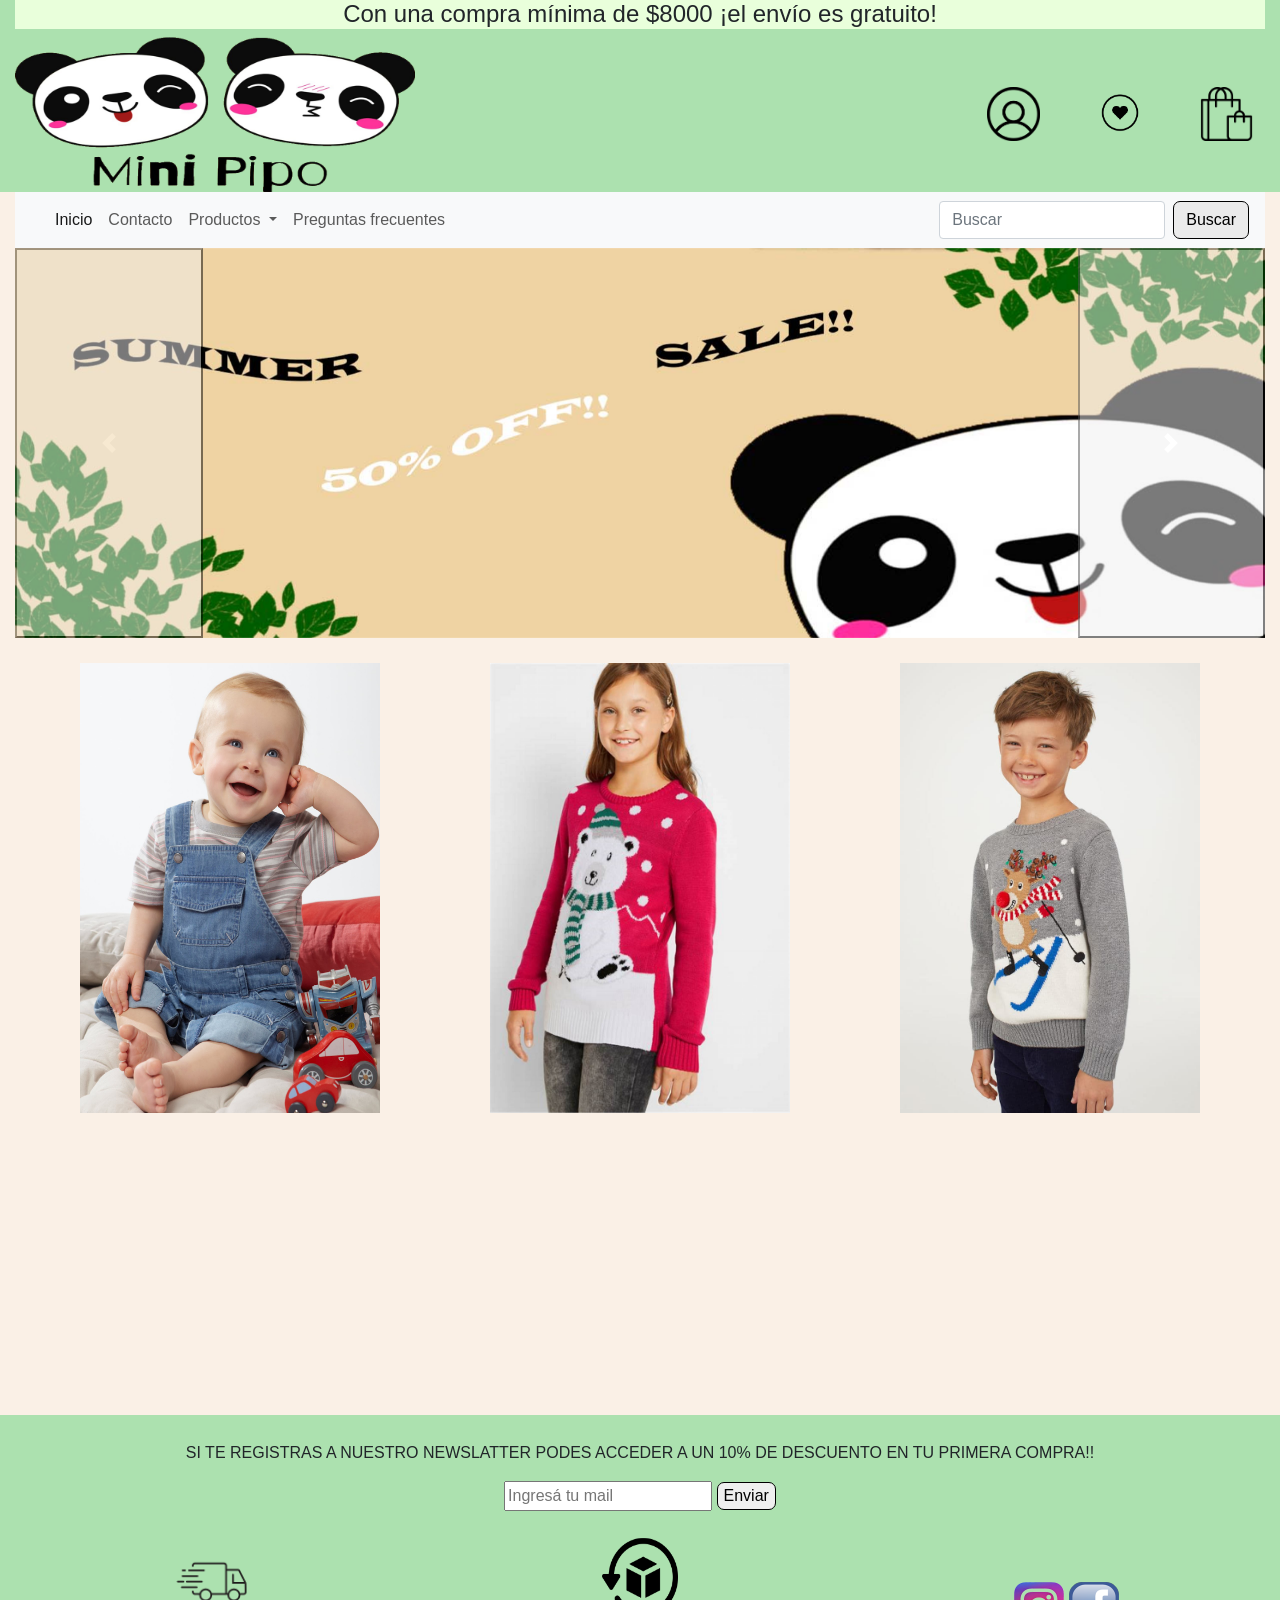
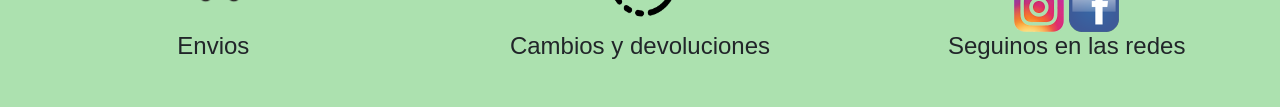
<file: index.html>
<!DOCTYPE html>
<html lang="en">
<head>
    <meta charset="UTF-8">
    <meta http-equiv="X-UA-Compatible" content="IE=edge">
    <meta name="viewport" content="width=device-width, initial-scale=1.0">
    <link rel="icon" href="Assets/imagenes/minipipo_logo.jpeg">
    <meta name="Keywords" content="ropa de bebe, ropa de beba, indumentaria de niños, indumentaria de bebe de un año, ropa para chicos, ropa para niñas, tienda de ropa campana, tienda de ropa de niños, compra de ropa bebes, comprar ropa niños, comprar ropa niñas, ">
    <meta name="author" content="Marcos Escobar">
    <meta name="description" content="Página de venta de ropa para niños, niñas y bebes en la ciudad de Campana">

    <!-- BOOTSTRAP -->
    <link rel="stylesheet" href="https://cdn.jsdelivr.net/npm/bootstrap@4.6.1/dist/css/bootstrap.min.css" integrity="sha384-zCbKRCUGaJDkqS1kPbPd7TveP5iyJE0EjAuZQTgFLD2ylzuqKfdKlfG/eSrtxUkn" crossorigin="anonymous">

    <!-- GOOGLE FONTS -->
    <link href="https://fonts.googleapis.com/css2?family=Oooh+Baby&display=swap" rel="stylesheet">
    <link rel="preconnect" href="https://fonts.googleapis.com">
    <link rel="preconnect" href="https://fonts.gstatic.com" crossorigin>
    <link href="https://fonts.googleapis.com/css2?family=Oooh+Baby&family=Titan+One&display=swap" rel="stylesheet">

    <!-- AOS -->
    <link href="https://unpkg.com/aos@2.3.1/dist/aos.css" rel="stylesheet">

    <!-- MI CSS -->
    <link rel="stylesheet" href="css/css-bootstrap.css">

    <title>Mini Pipo</title>
</head>
<body>  
    <header class="container-fluid header">
        <div class="row d-flex text-center">
            <div class="col-lg-12 col-12 newslatter ">
                <h4>Con una compra mínima de $8000 ¡el envío es gratuito!</h4>
            </div>
        </div>
        <div class="row d-flex justify-content-center align-items-center">
            <div class="col-lg-9 col-6"> 
                <a class="logo_central" ><img class="img-fluid logo_central" src="Assets/imagenes/minipipo_icon.png" alt="icono"></a> 
            </div>
            <div class="col-lg-1 col-2 text-center">
                <a href="Views/login.html"><img class="icon" src="Assets/imagenes/login.png" alt="login"></a>            
            </div>
            <div class="col-lg-1 col-2 text-center justify-content-center align-items-center">
                <a href="#"><img class="icon" src="../Assets/imagenes/favoritos.png" alt="favoritos"></a>
            </div>
            <div class="col-lg-1 col-2 text-center">
                <a href="Views/checkout.html"><img class="icon" src="Assets/imagenes/carrito.png" alt="carrito"/></a>
            </div>
        </div>
    </header>
    <main>
        <div class="container-fluid">
            <div class="row">
                <div class="col-lg-12">
                    <nav class="navbar navbar-expand-lg navbar-light bg-light">
                        <a class="navbar-brand" href="#"></a>
                        <button class="navbar-toggler" type="button" data-toggle="collapse" data-target="#navbarScroll" aria-controls="navbarScroll" aria-expanded="false" aria-label="Toggle navigation">
                            <span class="navbar-toggler-icon"></span>
                        </button>
                        <div class="collapse navbar-collapse" id="navbarScroll">
                            <ul class="navbar-nav mr-auto my-2 my-lg-0 navbar-nav-scroll" style="max-height: 100px;">
                            <li class="nav-item active">
                                <a class="nav-link" href="#">Inicio<span class="sr-only">(current)</span></a>
                            </li>
                            <li class="nav-item">
                                <a class="nav-link" href="Views/contacto.html">Contacto</a>
                            </li>
                            <li class="nav-item dropdown">
                                <a class="nav-link dropdown-toggle" href="#" id="navbarScrollingDropdown" role="button" data-toggle="dropdown" aria-expanded="false">
                                Productos
                                </a>
                                <ul class="dropdown-menu" aria-labelledby="navbarScrollingDropdown">
                                <li><a class="dropdown-item" href="Views/productos_bebe.html">Niño</a></li>
                                <li><a class="dropdown-item" href="Views/productos_beba.html">Niña</a></li>
                                <li><hr class="dropdown-divider"></li>
                                <li><a class="dropdown-item" href="Views/productos_bebito.html">Bebxs</a></li>
                                </ul>
                            </li>
                            <li class="nav-item">
                                <a class="nav-link" href="Views/preguntas_frecuentes.html">Preguntas frecuentes</a>
                            </li>
                            </ul>
                            <form class="d-flex">
                            <input class="form-control mr-2" type="search" placeholder="Buscar" aria-label="Search">
                            <button class="btn btn-outline-success" type="submit">Buscar</button>
                            </form>
                        </div>
                    </nav>
                </div>
            </div>       
        </div>
                         
        <!-- ----- FIN DEL MENÚ HEADER ----- -->
        <div class="container-fluid">
       
        <!-- CARROUSEL -->
            <div class="row">
                <div class="col-lg-12 col-12">
                    <div id="carouselExampleControls" class="carousel slide" data-ride="carousel">
                        <div class="carousel-inner d-none d-sm-block">
                          <div class="carousel-item active">
                            <img src="Assets/imagenes/carrusel2.jpg" class="d-block w-100" alt="descuento">
                          </div>
                          <div class="carousel-item">
                            <img src="Assets/imagenes/header2.png" class="d-block w-100" alt="niño">
                          </div>
                        </div>
                       <button class="carousel-control-prev" type="button" data-target="#carouselExampleControls" data-slide="prev">
                          <span class="carousel-control-prev-icon" aria-hidden="true"></span>
                          <span class="sr-only">Previous</span>
                        </button>
                        <button class="carousel-control-next" type="button" data-target="#carouselExampleControls" data-slide="next">
                          <span class="carousel-control-next-icon" aria-hidden="true"></span>
                          <span class="sr-only">Next</span>
                        </button>
                      </div>
                </div>
            </div>
                
        <!-- INICIO MAIN PRODUCTOS -->
            <div class="row d-flex justify-content-center align-content-center principal">
                <div class="col-lg-4 col-12 text-center">
                    <a href="Views/productos_bebito.html"><img class="imgIzq" src="Assets/imagenes/bebemodelo.jpg" alt="imagen_beba" width="300px" height="450px"/></a>
                </div>
                <div class="col-lg-4 col-12 text-center">
                    <a href="Views/productos_beba.html"><img class="imgCenter" src="Assets/imagenes/niña__modelo.jpg" alt="imagen_niña"  width="300px" height="450px"/></a>
                </div>
                <div class="col-lg-4 col-12 text-center">
                    <a href="Views/productos_bebe.html"><img class="imgDer" src="Assets/imagenes/niño__modelo.jpg" alt="imagen_niño" width="300px" height="450px"/></a>
                </div>
            </div>
        <!-- FINALIZA MAIN PRODUCTOS -->
            <div class="row d-flex justify-content-center align-content-center principal">
                <div class="col-lg-4 col-12 text-center" data-aos="flip-left"
                data-aos-easing="ease-out-cubic"
                data-aos-duration="2000">
                    <img src="Assets/imagenes/tarjeta__icon.png" alt="pago_tarjeta" class="circular img-fluid">
                    <h4>3 y 6 cuotas sin interés</h4>
                    <p>con tarjetas Mastercard, Visa y American Express</p>
                </div>
                <div class="col-lg-4 col-12 text-center" data-aos="flip-left"
                data-aos-easing="ease-out-cubic"
                data-aos-duration="2000">
                    <img src="Assets/imagenes/store__icon.png" alt="comprar_en_tienda" class="circular img-fluid">
                    <h4>Podés acercarte a nuestra tienda</h4>
                    <p>de lunes a sabados de 10hs a 19hs</p>
                </div>
                <div class="col-lg-4 col-12 text-center" data-aos="flip-left"
                data-aos-easing="ease-out-cubic"
                data-aos-duration="2000">
                    <img src="Assets/imagenes/delibery__icon.png" alt="delibery" class="circular img-fluid">
                    <h4>Envíos sin cargo</h4>
                    <p>con compras superiores a $8000.</p>
                </div>
            </div>
        </div>   
    </main>
<!-- ----- Fin el main ----- -->
<!-- comienza el footer -->
    <footer class="container-fluid footer">
        <div class="row d-flex justify-content-center align-items-end">
            <div class="col-lg-12 text-center">
                <p class="footer--newsletter">SI TE REGISTRAS A NUESTRO NEWSLATTER PODES ACCEDER A UN 10% DE DESCUENTO EN TU PRIMERA COMPRA!!</p>
            </div>
            <div class="col-lg-12 text-center">
                <form action="">
                    <label for="newslatter">
                        <input type="text" name="correo" placeholder="Ingresá tu mail"> 
                        <button class="boton" type="submit">Enviar</button>
                    </label>
                </form>
            </div>
            <div class="col-lg-4 text-center end">
                <a href="Views/envios.html"><img src="Assets/imagenes/envios_icon.png" alt="envios_icon" class="icon_footer"></a>
                <h4>Envios</h4>
            </div>
            <div class="col-lg-4 text-center end">
                <a href="Views/cambios_y_devoluciones.html"><img src="Assets/imagenes/devolucion.png" class="icon_footer" alt="cambios_y_devoluciones"></a>
                <h4>Cambios y devoluciones</h4>
            </div>
            <div class="col-lg-4 text-center end">
                <a target="_blank" href="https://www.instagram.com/minipipo.kids/"><img src="Assets/imagenes/rs_ig.png" class="rrss" alt="instagram/minipipo"/></a>
                <a target="_blank" href="https://www.facebook.com/minipipo.kids/"><img src="Assets/imagenes/rs_fb.png" class="rrss" alt="facebook/minipipo" /></a>
                <h4>Seguinos en las redes</h4>
            </div>      
        </div>
    </footer>

<!-- finaliza el footer -->
<!-- SCRIPT AOS -->
<!-- SCRIPT BOOTSTRAP -->
    <script src="https://cdn.jsdelivr.net/npm/jquery@3.5.1/dist/jquery.slim.min.js" integrity="sha384-DfXdz2htPH0lsSSs5nCTpuj/zy4C+OGpamoFVy38MVBnE+IbbVYUew+OrCXaRkfj" crossorigin="anonymous"></script>
    <script src="https://cdn.jsdelivr.net/npm/bootstrap@4.6.1/dist/js/bootstrap.bundle.min.js" integrity="sha384-fQybjgWLrvvRgtW6bFlB7jaZrFsaBXjsOMm/tB9LTS58ONXgqbR9W8oWht/amnpF" crossorigin="anonymous"></script>
    <script src="https://unpkg.com/aos@2.3.1/dist/aos.js"></script>
    <script>
        AOS.init();
      </script>
</body>
</html>
</file>
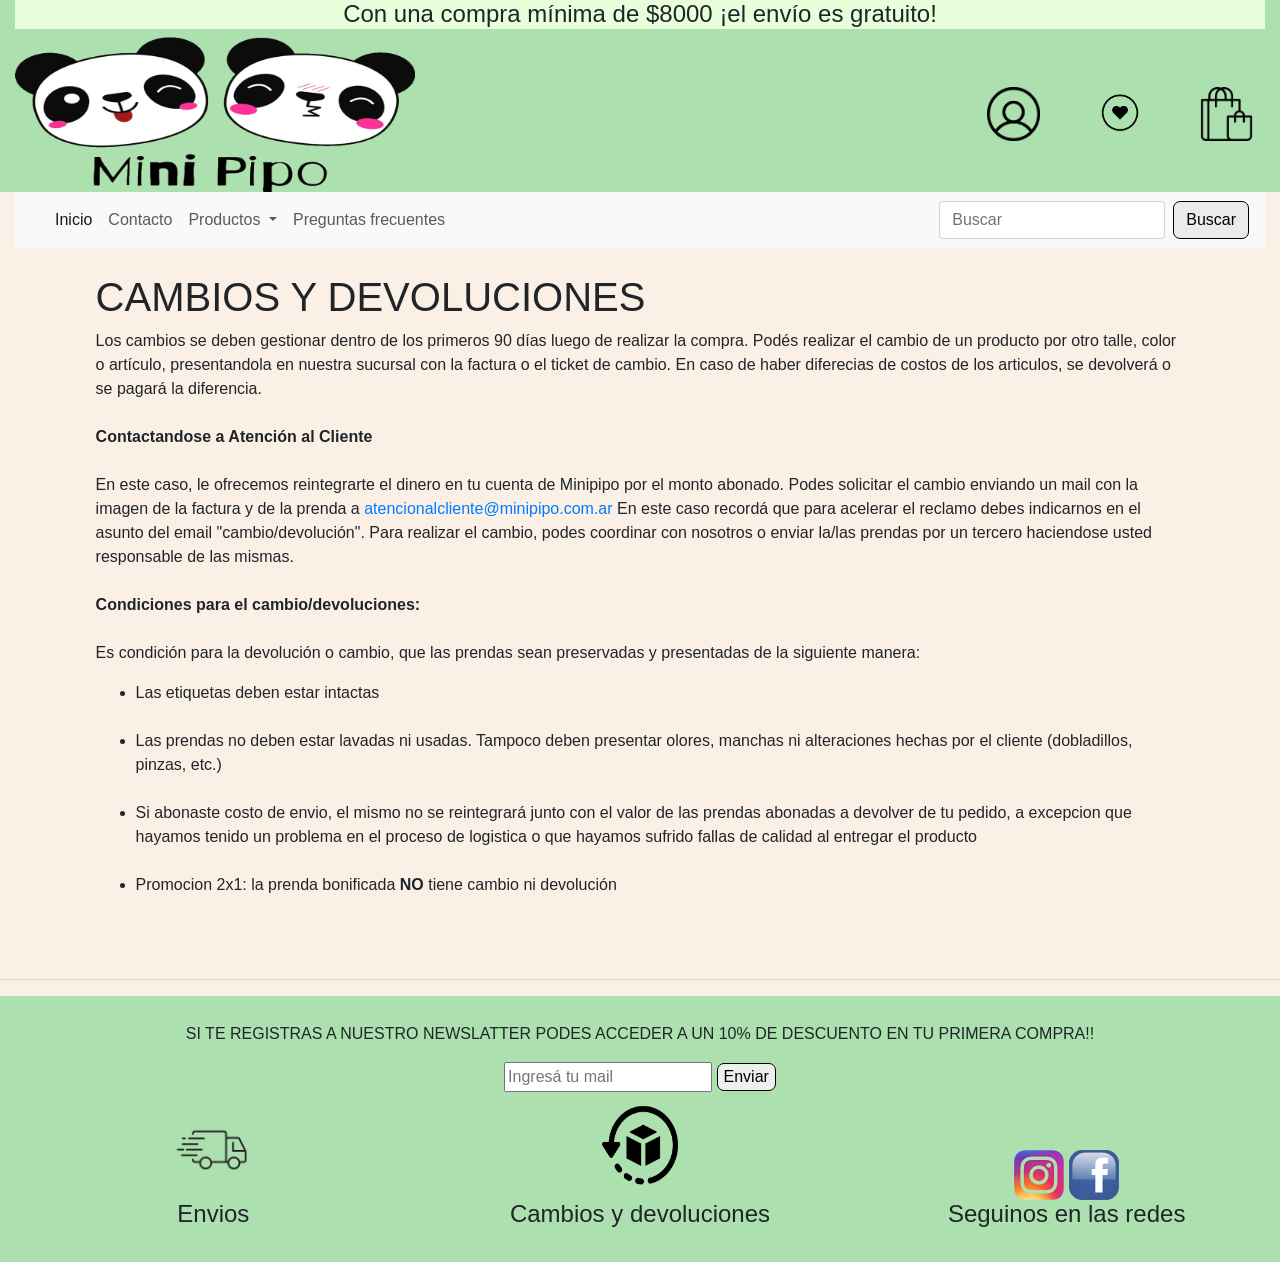
<file: Views/cambios_y_devoluciones.html>
<!DOCTYPE html>
<html lang="en">
<head>
    <meta charset="UTF-8">
    <meta http-equiv="X-UA-Compatible" content="IE=edge">
    <meta name="viewport" content="width=device-width, initial-scale=1.0">
    <link rel="icon" href="../Assets/imagenes/minipipo_logo.jpeg">
    <meta name="Keywords" content="ropa de bebe, ropa de beba, indumentaria de niños, indumentaria de bebe de un año, ropa para chicos, ropa para niñas, tienda de ropa campana, tienda de ropa de niños, compra de ropa bebes, comprar ropa niños, comprar ropa niñas, ">
    <meta name="author" content="Marcos Escobar">
    <meta name="description" content="Si, se pueden realizar cambios dentro de los primeros 90 días luego de realizar tu compra.">
    <link rel="preconnect" href="https://fonts.googleapis.com">
    <link rel="preconnect" href="https://fonts.gstatic.com" crossorigin>
    <link href="https://fonts.googleapis.com/css2?family=Titan+One&display=swap" rel="stylesheet">
    <!-- BOOTSTRAP -->
    <link rel="stylesheet" href="https://cdn.jsdelivr.net/npm/bootstrap@4.6.1/dist/css/bootstrap.min.css" integrity="sha384-zCbKRCUGaJDkqS1kPbPd7TveP5iyJE0EjAuZQTgFLD2ylzuqKfdKlfG/eSrtxUkn" crossorigin="anonymous">

    <!-- AOS -->
    <link href="https://unpkg.com/aos@2.3.1/dist/aos.css" rel="stylesheet">

    <!-- MI CSS -->
    <link rel="stylesheet" href="../css/css-bootstrap.css">
    <title>Cambios y devoluciones</title>
</head>
<body>
<!-- comienza el menú -->
    <header class="container-fluid header">
        <div class="row d-flex text-center">
            <div class="col-lg-12 col-12 newslatter ">
                <h4>Con una compra mínima de $8000 ¡el envío es gratuito!</h4>
            </div>
        </div>
        <div class="row d-flex justify-content-center align-items-center">
            <div class="col-lg-9 col-6"> 
                <a class="logo_central" href="../index.html" ><img class="img-fluid logo_central" src="../Assets/imagenes/minipipo_icon.png" alt="icono"></a> 
            </div>
            <div class="col-lg-1 col-2 text-center">
                <a href="login.html"><img class="icon" src="../Assets/imagenes/login.png" alt="login"></a>            
            </div>
            <div class="col-lg-1 col-2 text-center justify-content-center align-items-center">
                <img class="icon" src="../Assets/imagenes/favoritos.png" alt="favoritos">
            </div>
            <div class="col-lg-1 col-2 text-center">
                <a href="checkout.html"><img class="icon" src="../Assets/imagenes/carrito.png" alt="carrito"/></a>
            </div>
        </div>
    </header>  
    <div class="container-fluid">
        <div class="row">
            <div class="col-lg-12">
                <nav class="navbar navbar-expand-lg navbar-light bg-light">
                    <a class="navbar-brand" href="#"></a>
                    <button class="navbar-toggler" type="button" data-toggle="collapse" data-target="#navbarScroll" aria-controls="navbarScroll" aria-expanded="false" aria-label="Toggle navigation">
                        <span class="navbar-toggler-icon"></span>
                    </button>
                    <div class="collapse navbar-collapse" id="navbarScroll">
                        <ul class="navbar-nav mr-auto my-2 my-lg-0 navbar-nav-scroll" style="max-height: 100px;">
                        <li class="nav-item active">
                            <a class="nav-link" href="../index.html">Inicio<span class="sr-only">(current)</span></a>
                        </li>
                        <li class="nav-item">
                            <a class="nav-link" href="contacto.html">Contacto</a>
                        </li>
                        <li class="nav-item dropdown">
                            <a class="nav-link dropdown-toggle" href="productos.html" id="navbarScrollingDropdown" role="button" data-toggle="dropdown" aria-expanded="false">
                            Productos
                            </a>
                            <ul class="dropdown-menu" aria-labelledby="navbarScrollingDropdown">
                            <li><a class="dropdown-item" href="productos_beba.html">Beba</a></li>
                            <li><a class="dropdown-item" href="productos_bebe.html">Bebe</a></li>
                            <li><hr class="dropdown-divider"></li>
                            <li><a class="dropdown-item" href="#">Niñxs</a></li>
                            </ul>
                        </li>
                        <li class="nav-item">
                            <a class="nav-link" href="preguntas_frecuentes.html">Preguntas frecuentes</a>
                        </li>
                        </ul>
                        <form class="d-flex">
                        <input class="form-control mr-2" type="search" placeholder="Buscar" aria-label="Search">
                        <button class="btn btn-outline-success" type="submit">Buscar</button>
                        </form>
                    </div>
                </nav>
            </div>
        </div>       
    </div>
<!-- finaliza el menú -->
<!-- comienza contenido -->
    <main class="container" data-aos="fade-up" data-aos-duration="3000">
        <div>    
            <h1>CAMBIOS Y DEVOLUCIONES</h1>
            <p> Los cambios se deben gestionar dentro de los primeros 90 días luego de realizar la compra.
                Podés realizar el cambio de un producto por otro talle, color o artículo, presentandola en nuestra sucursal con la factura o el ticket de cambio. En caso de haber diferecias de costos de los articulos, se devolverá o se pagará la diferencia.<br><br>             
                <b>Contactandose a Atención al Cliente</b> <br><br>
                En este caso, le ofrecemos reintegrarte el dinero en tu cuenta de Minipipo por el monto abonado. Podes solicitar el cambio enviando un mail con la imagen de la factura y de la prenda a <a href=»mailto:atencionalcliente@minipipo.com.ar>atencionalcliente@minipipo.com.ar</a> En este caso recordá que para acelerar el reclamo debes indicarnos en el asunto del email "cambio/devolución". Para realizar el cambio, podes coordinar con nosotros o enviar la/las prendas por un tercero haciendose usted responsable de las mismas. <br><br>
                <b>Condiciones para el cambio/devoluciones:</b> <br><br>
                Es condición para la devolución o cambio, que las prendas sean preservadas y presentadas de la siguiente manera:
            </p>
        <div>
        <div>
            <p>
                <ul>
                    <li>Las etiquetas deben estar intactas</li> <br>
                    <li>Las prendas no deben estar lavadas ni usadas. Tampoco deben presentar olores, manchas ni alteraciones hechas por el cliente (dobladillos, pinzas, etc.)</li> <br>
                    <li>Si abonaste costo de envio, el mismo no se reintegrará junto con el valor de las prendas abonadas a devolver de tu pedido, a excepcion que hayamos tenido un problema en el proceso de logistica o que hayamos sufrido fallas de calidad al entregar el producto</li> <br>
                    <li>Promocion 2x1: la prenda bonificada <b>NO</b> tiene cambio ni devolución</li> <br>
                </ul>   
            </p>
        </div>
    </main>
<!-- finaliza contenido -->
    <hr></hr>
<!-- comienza el footer -->
    <footer class="container-fluid footer">

        <div class="row d-flex justify-content-center align-items-end">
            <div class="col-lg-12 text-center">
                <p class="footer--newsletter">SI TE REGISTRAS A NUESTRO NEWSLATTER PODES ACCEDER A UN 10% DE DESCUENTO EN TU PRIMERA COMPRA!!</p>
            </div>
            <div class="col-lg-12 text-center">
                <form action="">
                    <label for="newslatter">
                        <input type="text" name="correo" placeholder="Ingresá tu mail"> 
                        <button class="boton" type="submit">Enviar</button>
                    </label>
                </form>
            </div>
            <div class="col-lg-4 text-center">
                <a href="envios.html"><img src="../Assets/imagenes/envios_icon.png" alt="envios_icon" class="icon_footer"></a>
                <h4>Envios</h4>
            </div>
            <div class="col-lg-4 text-center">
                <a href="cambios_y_devoluciones.html"><img src="../Assets/imagenes/devolucion.png" class="icon_footer" alt="cambios_y_devoluciones"></a>
                <h4>Cambios y devoluciones</h4>
            </div>
            <div class="col-lg-4 text-center">
                <a target="_blank" href="https://www.instagram.com/minipipo.kids/"><img src="../Assets/imagenes/rs_ig.png" class="rrss" alt="instagram/minipipo"/></a>
                <a target="_blank" href="https://www.facebook.com/minipipo.kids/"><img src="../Assets/imagenes/rs_fb.png" class="rrss" alt="facebook/minipipo" /></a>
                <h4>Seguinos en las redes</h4>
            </div>      
        </div>

    </footer>

<!-- finaliza el footer -->
    <!-- SCRIPT BOOTSTRAP -->
    <script src="https://cdn.jsdelivr.net/npm/jquery@3.5.1/dist/jquery.slim.min.js" integrity="sha384-DfXdz2htPH0lsSSs5nCTpuj/zy4C+OGpamoFVy38MVBnE+IbbVYUew+OrCXaRkfj" crossorigin="anonymous"></script>
    <script src="https://cdn.jsdelivr.net/npm/bootstrap@4.6.1/dist/js/bootstrap.bundle.min.js" integrity="sha384-fQybjgWLrvvRgtW6bFlB7jaZrFsaBXjsOMm/tB9LTS58ONXgqbR9W8oWht/amnpF" crossorigin="anonymous"></script>
    <script src="https://unpkg.com/aos@2.3.1/dist/aos.js"></script>
    <script>
        AOS.init();
    </script>
</body>
</html>
</file>
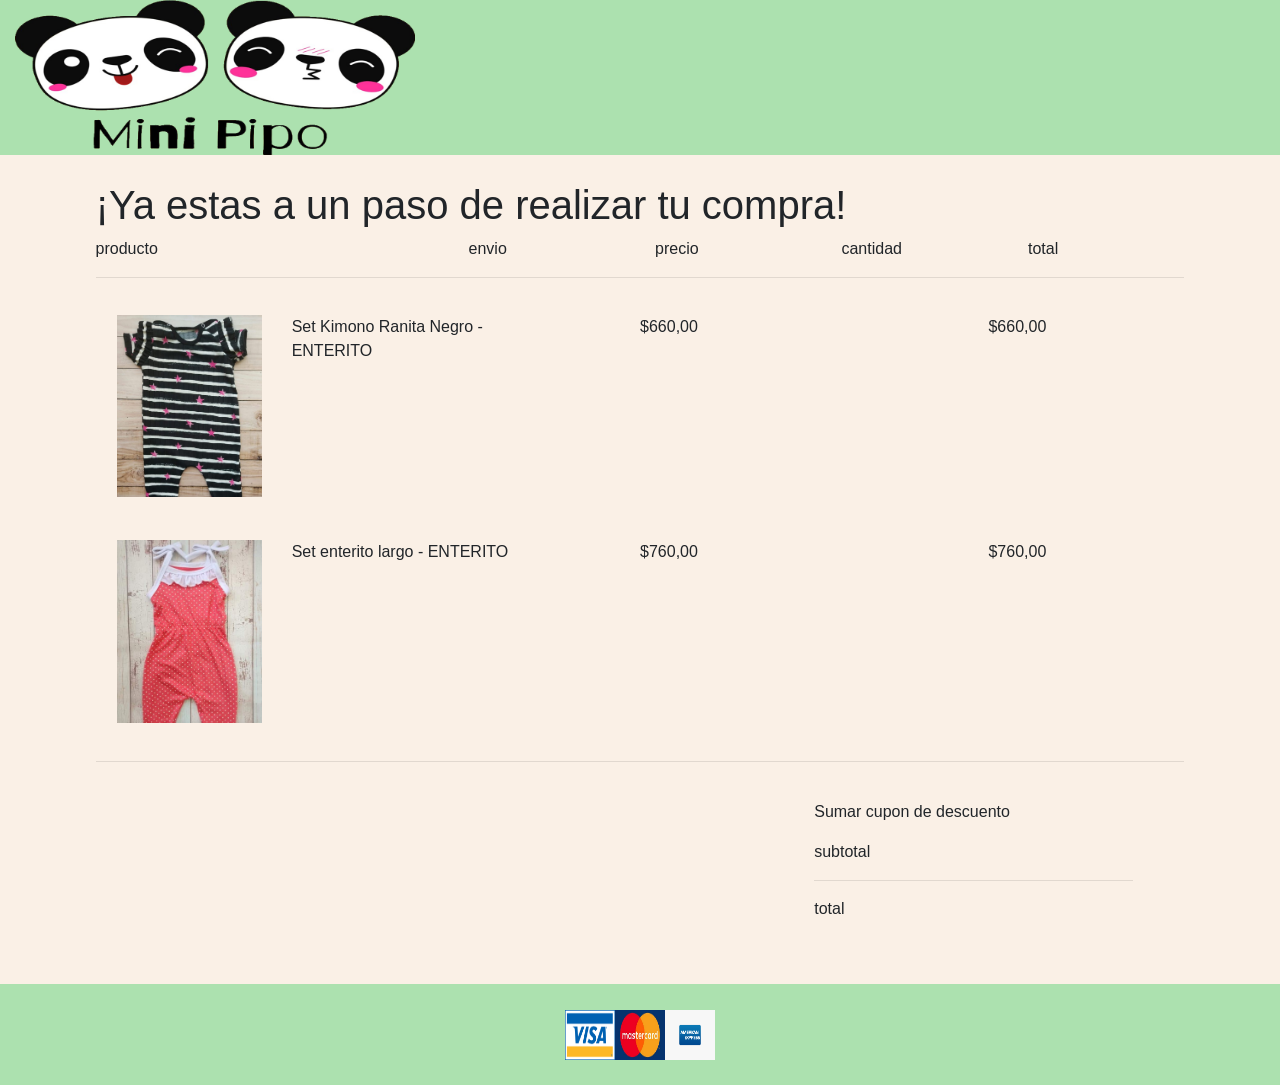
<file: Views/checkout.html>
<!DOCTYPE html>
<html lang="en">
<head>
    <meta charset="UTF-8">
    <meta http-equiv="X-UA-Compatible" content="IE=edge">
    <meta name="viewport" content="width=device-width, initial-scale=1.0">
    <link rel="icon" href="../Assets/imagenes/minipipo_logo.jpeg">
    <meta name="Keywords" content="ropa de bebe, ropa de beba, indumentaria de niños, indumentaria de bebe de un año, ropa para chicos, ropa para niñas, tienda de ropa campana, tienda de ropa de niños, compra de ropa bebes, comprar ropa niños, comprar ropa niñas, ">
    <meta name="author" content="Marcos Escobar">
    <meta name="description" content="Aceptamos tarjetas Visa, Mastercard y americanexpress.">
    <link rel="preconnect" href="https://fonts.googleapis.com">
    <link rel="preconnect" href="https://fonts.gstatic.com" crossorigin>
    <link href="https://fonts.googleapis.com/css2?family=Titan+One&display=swap" rel="stylesheet">
    <!-- BOOTSTRAP -->
    <link rel="stylesheet" href="https://cdn.jsdelivr.net/npm/bootstrap@4.6.1/dist/css/bootstrap.min.css" integrity="sha384-zCbKRCUGaJDkqS1kPbPd7TveP5iyJE0EjAuZQTgFLD2ylzuqKfdKlfG/eSrtxUkn" crossorigin="anonymous">

    <!-- MI CSS -->
    <link rel="stylesheet" href="../css/css-bootstrap.css">
    <title>Finalizar la compra</title>
</head>
<body>
<!-- comienza el menú -->
    <header class="container-fluid ">
        <div class="row d-flex justify-content-first align-items-first">
            <div class="col-lg-10 col-6"> 
                <a class="logo_central" href="../index.html" ><img class="img-fluid logo_central" src="../Assets/imagenes/minipipo_icon.png" alt="icono"></a> 
            </div>
        </div>
    </header>
<!-- comienza el main -->
    <main class="container checkout">
        <div>
            <h1>¡Ya estas a un paso de realizar tu compra!</h1>
        </div>
        <div class="row d-flex">
            <div class="col-lg-4 d-none d-sm-none d-md-block">
            producto
            </div>
            <div class="col-lg-2 d-none d-sm-none d-md-block">
            envio
            </div>
            <div class="col-lg-2 d-none d-sm-none d-md-block">
            precio
            </div>
            <div class="col-lg-2 d-none d-sm-none d-md-block">
            cantidad
            </div>
            <div class="col-lg-2 d-none d-sm-none d-md-block">
            total
            </div>
        </div>
        <hr>
        <div class="row d-flex compra container">
            <div class="col-lg-2 img-fluid col-4 container-fluid">
                <img src="../Assets/imagenes/enterito_negro.jpg" class="img-fluid" alt="enterito_negro" width="150px">
            </div>
            <div class="col-lg-3 col-8 justify-content-center">
               <p>Set Kimono Ranita Negro - ENTERITO</p> 
            </div>
            <div class="col-lg-1 col-1">
            
            </div>
            <div class="col-lg-2 ">
               <p>$660,00</p>
            </div>
            <div class="col-lg-2 d-none d-sm-none d-md-block">
                
            </div>
            <div class="col-lg-2 d-none d-sm-none d-md-block">
               <p>$660,00</p> 
            </div>
        </div> 
        <div class="row d-flex container">
            <div class="col-lg-2 img-fluid col-4 container-fluid">
                <img src="../Assets/imagenes/enterito_rojo.jpg" class="img-fluid" alt="enterito_negro" width="150px">
            </div>
            <div class="col-lg-3 col-8 justify-content-center">
               <p>Set enterito largo - ENTERITO</p> 
            </div>
            <div class="col-lg-1">
            
            </div>
            <div class="col-lg-2">
               <p>$760,00</p>
            </div>
            <div class="col-lg-2 d-none d-sm-none d-md-block">
                
            </div>
            <div class="col-lg-2 d-none d-sm-none d-md-block">
               <p>$760,00</p> 
            </div>
        </div>
        <hr>
        <div class="row d-flex container">
            <div class="col-lg-8 img-fluid">
            </div>
            <div class="col-lg-4">
                <p>Sumar cupon de descuento</p>
                <p>subtotal</p>
                <hr>
                <p>total</p>
            </div>
        </div>
    </main>
<!-- finaliza el main -->
<!-- comienza el footer -->
    <footer class="container-fluid footer">
        <div class="row d-flex justify-content-center align-items-center">
            <img src="../Assets/imagenes/visa.png" class="rrss" alt="tarjeta_visa">
            <img src="../Assets/imagenes/mastercard" class="rrss" alt="tarjeta_mastercard">
            <img src="../Assets/imagenes/americanexpress.png" class="rrss" alt="tarjeta_americanexpress">     
        </div>
    </footer>

<!-- finaliza el footer -->
    <!-- SCRIPT BOOTSTRAP -->
    <script src="https://cdn.jsdelivr.net/npm/jquery@3.5.1/dist/jquery.slim.min.js" integrity="sha384-DfXdz2htPH0lsSSs5nCTpuj/zy4C+OGpamoFVy38MVBnE+IbbVYUew+OrCXaRkfj" crossorigin="anonymous"></script>
        <script src="https://cdn.jsdelivr.net/npm/bootstrap@4.6.1/dist/js/bootstrap.bundle.min.js" integrity="sha384-fQybjgWLrvvRgtW6bFlB7jaZrFsaBXjsOMm/tB9LTS58ONXgqbR9W8oWht/amnpF" crossorigin="anonymous"></script>


</body>
</html>
</file>
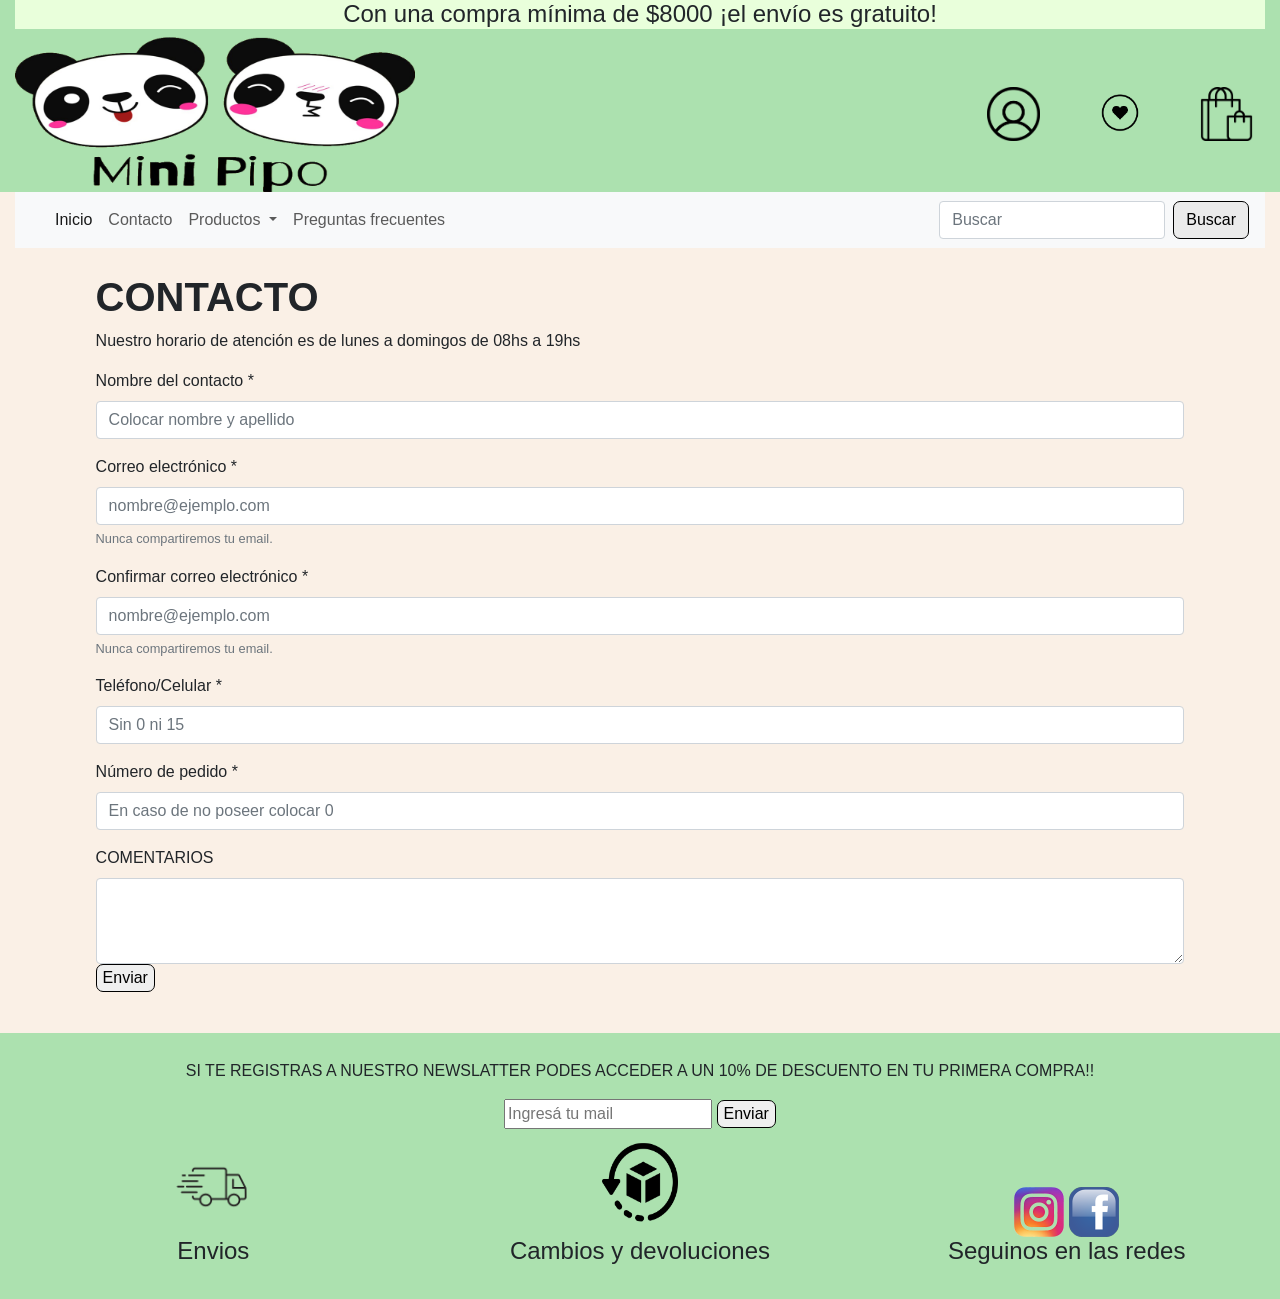
<file: Views/contacto.html>
<!DOCTYPE html>
<html lang="en">
<head>
    <meta charset="UTF-8">
    <meta http-equiv="X-UA-Compatible" content="IE=edge">
    <meta name="viewport" content="width=device-width, initial-scale=1.0">
    <link rel="icon" href="../Assets/imagenes/minipipo_logo.jpeg">
    <meta name="Keywords" content="ropa de bebe, ropa de beba, indumentaria de niños, indumentaria de bebe de un año, ropa para chicos, ropa para niñas, tienda de ropa campana, tienda de ropa de niños, compra de ropa bebes, comprar ropa niños, comprar ropa niñas, ">
    <meta name="author" content="Marcos Escobar">
    <meta name="description" content="Al completar el formulario nos pondremos en contacto lo mas rápido posible.">
    <link rel="preconnect" href="https://fonts.googleapis.com">
    <link rel="preconnect" href="https://fonts.gstatic.com" crossorigin>
    <link href="https://fonts.googleapis.com/css2?family=Titan+One&display=swap" rel="stylesheet">

    <!-- BOOTSTRAP -->
    <link rel="stylesheet" href="https://cdn.jsdelivr.net/npm/bootstrap@4.6.1/dist/css/bootstrap.min.css" integrity="sha384-zCbKRCUGaJDkqS1kPbPd7TveP5iyJE0EjAuZQTgFLD2ylzuqKfdKlfG/eSrtxUkn" crossorigin="anonymous">

    <!-- MI CSS -->
    <link rel="stylesheet" href="../css/css-bootstrap.css">
    <title>Nuestro contacto | Mini Pipo</title>
</head>
<body>
<!-- comienza el menú -->
    <header class="container-fluid header">
        <div class="row d-flex text-center">
            <div class="col-lg-12 col-12 newslatter ">
                <h4>Con una compra mínima de $8000 ¡el envío es gratuito!</h4>
            </div>
        </div>
        <div class="row d-flex justify-content-center align-items-center">
            <div class="col-lg-9 col-6"> 
                <a class="logo_central" href="../index.html" ><img class="img-fluid logo_central" src="../Assets/imagenes/minipipo_icon.png" alt="icono"></a> 
            </div>
            <div class="col-lg-1 col-2 text-center">
                <a href="login.html"><img class="icon" src="../Assets/imagenes/login.png" alt="login"></a>            
            </div>
            <div class="col-lg-1 col-2 text-center justify-content-center align-items-center">
                <a href="#"><img class="icon" src="../Assets/imagenes/favoritos.png" alt="favoritos"></a>
            </div>
            <div class="col-lg-1 col-2 text-center">
                <a href="checkout.html"><img class="icon" src="../Assets/imagenes/carrito.png" alt="carrito"/></a>
            </div>
        </div>
    </header>
    <div class="container-fluid">
        <div class="row">
            <div class="col-lg-12">
                <nav class="navbar navbar-expand-lg navbar-light bg-light">
                    <a class="navbar-brand" href="#"></a>
                    <button class="navbar-toggler" type="button" data-toggle="collapse" data-target="#navbarScroll" aria-controls="navbarScroll" aria-expanded="false" aria-label="Toggle navigation">
                        <span class="navbar-toggler-icon"></span>
                    </button>
                    <div class="collapse navbar-collapse" id="navbarScroll">
                        <ul class="navbar-nav mr-auto my-2 my-lg-0 navbar-nav-scroll" style="max-height: 100px;">
                            <li class="nav-item active">
                            <a class="nav-link" href="../index.html">Inicio<span class="sr-only">(current)</span></a>
                            </li>
                            <li class="nav-item">
                            <a class="nav-link" href="#">Contacto</a>
                            </li>
                            <li class="nav-item dropdown">
                            <a class="nav-link dropdown-toggle" href="productos.html" id="navbarScrollingDropdown" role="button" data-toggle="dropdown" aria-expanded="false">
                            Productos
                            </a>
                        <ul class="dropdown-menu" aria-labelledby="navbarScrollingDropdown">
                            <li><a class="dropdown-item" href="productos_bebe.html">Niño</a></li>
                            <li><a class="dropdown-item" href="productos_beba.html">Niña</a></li>
                            <li><hr class="dropdown-divider"></li>
                            <li><a class="dropdown-item" href="productos_bebito.html">Bebxs</a></li>
                        </ul>
                        </li>
                        <li class="nav-item">
                            <a class="nav-link" href="preguntas_frecuentes.html">Preguntas frecuentes</a>
                        </li>
                        </ul>
                        <form class="d-flex">
                        <input class="form-control mr-2" type="search" placeholder="Buscar" aria-label="Search">
                        <button class="btn btn-outline-success" type="submit">Buscar</button>
                        </form>
                    </div>
                </nav>
            </div>
        </div>       
    </div>
<!-- finaliza el menú -->
    <main class="container">
        <div class="central contacto">
            <h1><b>CONTACTO</b></h1>
                <p>Nuestro horario de atención es de lunes a domingos de 08hs a 19hs</p> 
        </div>
        <form>
            <div class="form-group">
                <label for="formGroupExampleInput">Nombre del contacto *</label>
                <input type="text" class="form-control" id="formGroupExampleInput" placeholder="Colocar nombre y apellido" required>
            </div>
            <div class="form-group">
                <label for="exampleInputEmail1">Correo electrónico *</label>
                <input type="email" class="form-control" id="exampleInputEmail1" aria-describedby="emailHelp" placeholder="nombre@ejemplo.com" required>
                <small id="emailHelp" class="form-text text-muted">Nunca compartiremos tu email.</small>
            </div>
            <div class="form-group">
                <label for="exampleInputEmail1">Confirmar correo electrónico *</label>
                <input type="email" class="form-control" id="exampleInputEmail1" aria-describedby="emailHelp" placeholder="nombre@ejemplo.com" required>
                <small id="emailHelp" class="form-text text-muted">Nunca compartiremos tu email.</small>
            </div>
            <div class="form-group">
                <label for="formGroupExampleInput2">Teléfono/Celular *</label>
                <input type="number" class="form-control" id="formGroupExampleInput2" placeholder="Sin 0 ni 15" required>
            </div>
            <div class="form-group">
                <label for="formGroupExampleInput2">Número de pedido *</label>
                <input type="text" class="form-control" id="formGroupExampleInput2" placeholder="En caso de no poseer colocar 0" required>
            </div>
            <div class="form-group">
                <label for="exampleFormControlTextarea1">COMENTARIOS</label>
                <textarea class="form-control" id="exampleFormControlTextarea1" rows="3"></textarea>
                <button class="boton" type="submit">Enviar</button>
            </div> 
        </form>
    </main>
<!-- fin de formulario -->
<!-- comienza el footer -->
    <footer class="container-fluid footer">
        <div class="row d-flex justify-content-center align-items-end">
            <div class="col-lg-12 text-center">
                <p class="footer--newsletter">SI TE REGISTRAS A NUESTRO NEWSLATTER PODES ACCEDER A UN 10% DE DESCUENTO EN TU PRIMERA COMPRA!!</p>
            </div>
            <div class="col-lg-12 text-center">
                <form action="">
                    <label for="newslatter">
                        <input type="text" name="correo" placeholder="Ingresá tu mail"> 
                        <button class="boton" type="submit">Enviar</button>
                    </label>
                </form>
            </div>
            <div class="col-lg-4 text-center">
                <a href="envios.html"><img src="../Assets/imagenes/envios_icon.png" alt="envios_icon" class="icon_footer"></a>
                <h4>Envios</h4>
            </div>
            <div class="col-lg-4 text-center">
                <a href="cambios_y_devoluciones.html"><img src="../Assets/imagenes/devolucion.png" class="icon_footer" alt="cambios_y_devoluciones"></a>
                <h4>Cambios y devoluciones</h4>
            </div>
            <div class="col-lg-4 text-center">
                <a target="_blank" href="https://www.instagram.com/minipipo.kids/"><img src="../Assets/imagenes/rs_ig.png" class="rrss" alt="instagram/minipipo"/></a>
                <a target="_blank" href="https://www.facebook.com/minipipo.kids/"><img src="../Assets/imagenes/rs_fb.png" class="rrss" alt="facebook/minipipo" /></a>
                <h4>Seguinos en las redes</h4>
            </div>      
        </div>
    </footer>
<!-- finaliza el footer -->
    <!-- SCRIPT BOOTSTRAP -->
    <script src="https://cdn.jsdelivr.net/npm/jquery@3.5.1/dist/jquery.slim.min.js" integrity="sha384-DfXdz2htPH0lsSSs5nCTpuj/zy4C+OGpamoFVy38MVBnE+IbbVYUew+OrCXaRkfj" crossorigin="anonymous"></script>
    <script src="https://cdn.jsdelivr.net/npm/bootstrap@4.6.1/dist/js/bootstrap.bundle.min.js" integrity="sha384-fQybjgWLrvvRgtW6bFlB7jaZrFsaBXjsOMm/tB9LTS58ONXgqbR9W8oWht/amnpF" crossorigin="anonymous"></script>
</body>
</html>
</file>
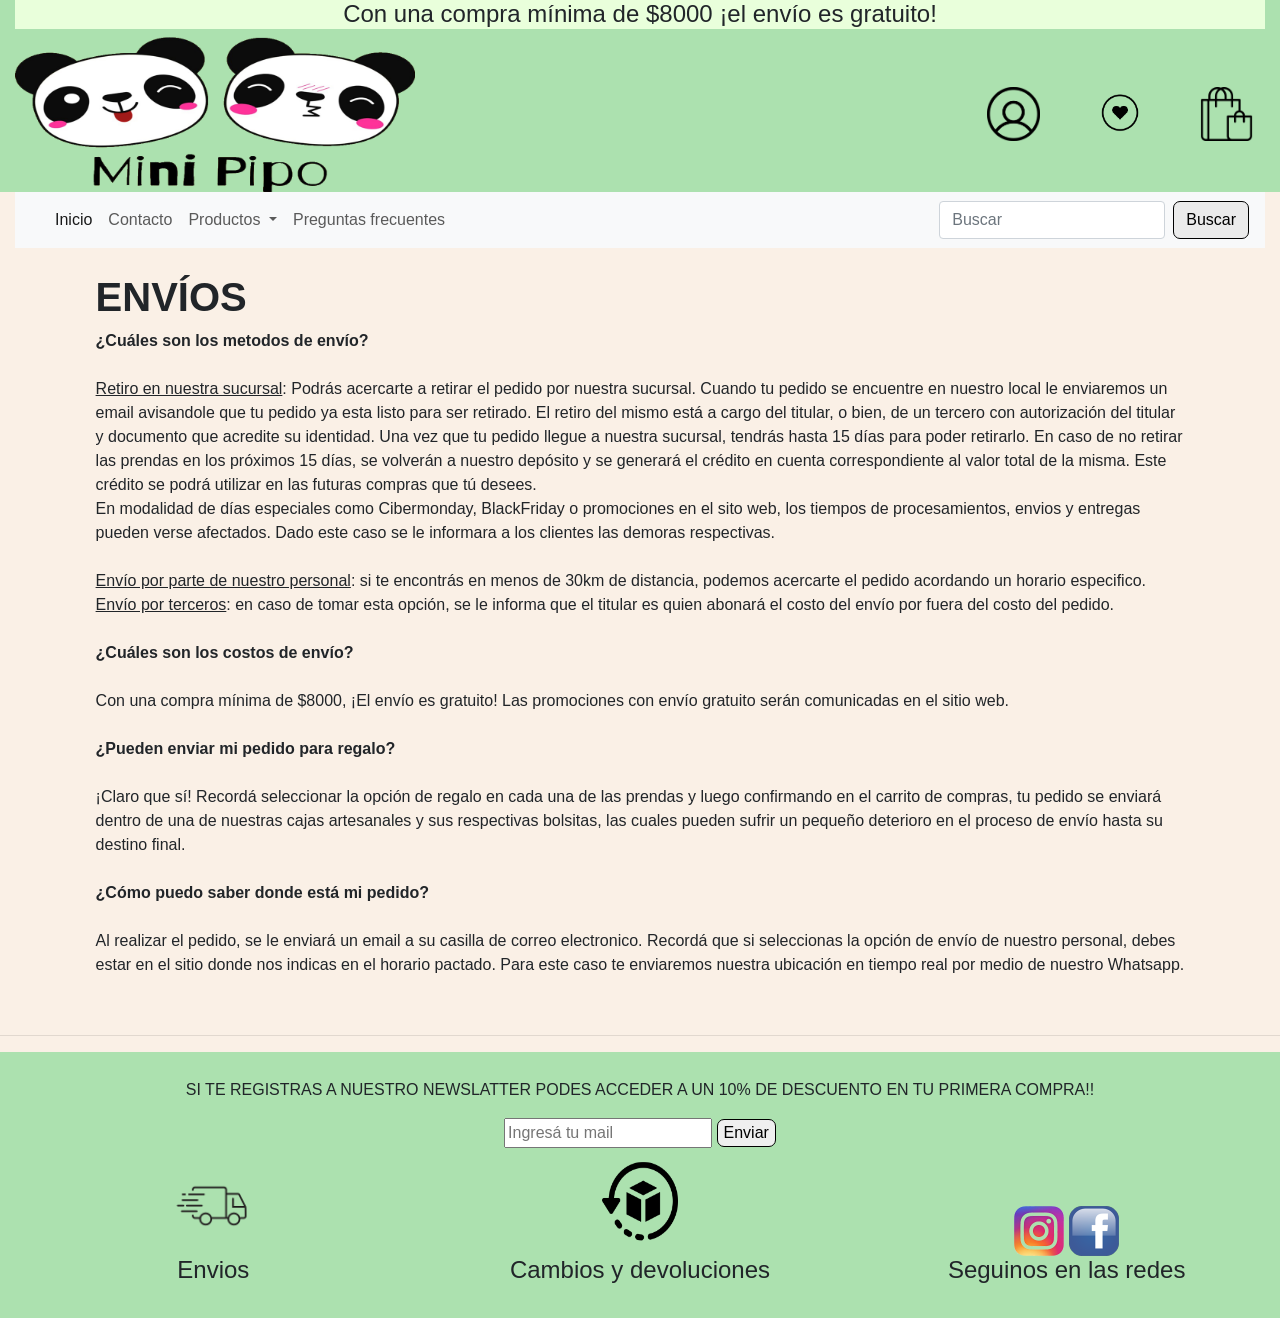
<file: Views/envios.html>
<!DOCTYPE html>
<html lang="en">
<head>
    <meta charset="UTF-8">
    <meta http-equiv="X-UA-Compatible" content="IE=edge">
    <meta name="viewport" content="width=device-width, initial-scale=1.0">
    <link rel="icon" href="../Assets/imagenes/minipipo_logo.jpeg">
    <meta name="Keywords" content="ropa de bebe, ropa de beba, indumentaria de niños, indumentaria de bebe de un año, ropa para chicos, ropa para niñas, tienda de ropa campana, tienda de ropa de niños, compra de ropa bebes, comprar ropa niños, comprar ropa niñas, ">
    <meta name="author" content="Marcos Escobar">
    <meta name="description" content="Si realizas una compra mínima de $8000, el envío es totalmente gratuito!">
    <link rel="preconnect" href="https://fonts.googleapis.com">
    <link rel="preconnect" href="https://fonts.gstatic.com" crossorigin>
    <link href="https://fonts.googleapis.com/css2?family=Titan+One&display=swap" rel="stylesheet">
    <!-- BOOTSTRAP -->
    <link rel="stylesheet" href="https://cdn.jsdelivr.net/npm/bootstrap@4.6.1/dist/css/bootstrap.min.css" integrity="sha384-zCbKRCUGaJDkqS1kPbPd7TveP5iyJE0EjAuZQTgFLD2ylzuqKfdKlfG/eSrtxUkn" crossorigin="anonymous">

    <!-- AOS -->
    <link href="https://unpkg.com/aos@2.3.1/dist/aos.css" rel="stylesheet">

    <!-- MI CSS -->
    <link rel="stylesheet" href="../css/css-bootstrap.css">
    <title>Envíos | Mini Pipo</title>
</head>
<body>
    <!-- comienza el menú -->
    <header class="container-fluid header">
        <div class="row d-flex text-center">
            <div class="col-lg-12 col-12 newslatter ">
            <h4>Con una compra mínima de $8000 ¡el envío es gratuito!</h4>
            </div>
        </div>
        <div class="row d-flex justify-content-center align-items-center">
            <div class="col-lg-9 col-6"> 
                <a class="logo_central" href="../index.html" ><img class="img-fluid logo_central" src="../Assets/imagenes/minipipo_icon.png" alt="icono"></a> 
            </div>
            <div class="col-lg-1 col-2 text-center">
                <a href="login.html"><img class="icon" src="../Assets/imagenes/login.png" alt="login"></a>            
            </div>
            <div class="col-lg-1 col-2 text-center justify-content-center align-items-center">
                <a href="#"><img class="icon" src="../Assets/imagenes/favoritos.png" alt="favoritos"></a>
            </div>
            <div class="col-lg-1 col-2 text-center">
                <a href="checkout.html"><img class="icon" src="../Assets/imagenes/carrito.png" alt="carrito"/></a>
            </div>
        </div>
    </header>
    <div class="container-fluid">
        <div class="row">
            <div class="col-lg-12">
                <nav class="navbar navbar-expand-lg navbar-light bg-light">
                    <a class="navbar-brand" href="#"></a>
                    <button class="navbar-toggler" type="button" data-toggle="collapse" data-target="#navbarScroll" aria-controls="navbarScroll" aria-expanded="false" aria-label="Toggle navigation">
                        <span class="navbar-toggler-icon"></span>
                    </button>
                    <div class="collapse navbar-collapse" id="navbarScroll">
                        <ul class="navbar-nav mr-auto my-2 my-lg-0 navbar-nav-scroll" style="max-height: 100px;">
                        <li class="nav-item active">
                            <a class="nav-link" href="../index.html">Inicio<span class="sr-only">(current)</span></a>
                        </li>
                        <li class="nav-item">
                            <a class="nav-link" href="contacto.html">Contacto</a>
                        </li>
                        <li class="nav-item dropdown">
                            <a class="nav-link dropdown-toggle" href="productos.html" id="navbarScrollingDropdown" role="button" data-toggle="dropdown" aria-expanded="false">
                            Productos
                            </a>
                            <ul class="dropdown-menu" aria-labelledby="navbarScrollingDropdown">
                            <li><a class="dropdown-item" href="productos_bebe.html">Niño</a></li>
                            <li><a class="dropdown-item" href="productos_beba.html">Niña</a></li>
                            <li><hr class="dropdown-divider"></li>
                            <li><a class="dropdown-item" href="productos_bebito.html">Bebxs</a></li>
                            </ul>
                        </li>
                        <li class="nav-item">
                            <a class="nav-link" href="preguntas_frecuentes.html">Preguntas frecuentes</a>
                        </li>
                        </ul>
                        <form class="d-flex">
                        <input class="form-control mr-2" type="search" placeholder="Buscar" aria-label="Search">
                        <button class="btn btn-outline-success" type="submit">Buscar</button>
                        </form>
                    </div>
                </nav>
            </div>
        </div>       
    </div>
<!-- finaliza el menú -->
    <main>
        <div class="container" data-aos="fade-up" data-aos-duration="3000">
            <h1><b>ENVÍOS</b></h1>
                <p>
                    <b>¿Cuáles son los metodos de envío?</b> <br><br>
                    <u>Retiro en nuestra sucursal</u>: Podrás acercarte a retirar el pedido por nuestra sucursal. Cuando tu pedido se encuentre en nuestro local le enviaremos un email avisandole que tu pedido ya esta listo para ser retirado. El retiro del mismo está a cargo del titular, o bien, de un tercero con autorización del titular y documento que acredite su identidad. Una vez que tu pedido llegue a nuestra sucursal, tendrás hasta 15 días para poder retirarlo. En caso de no retirar las prendas en los próximos 15 días, se volverán a nuestro depósito y se generará el crédito en cuenta correspondiente al valor total de la misma. Este crédito se podrá utilizar en las futuras compras que tú desees. <br>
                    En modalidad de días especiales como Cibermonday, BlackFriday o promociones en el sito web, los tiempos de procesamientos, envios y entregas pueden verse afectados. Dado este caso se le informara a los clientes las demoras respectivas.<br><br>
                    <u>Envío por parte de nuestro personal</u>: si te encontrás en menos de 30km de distancia, podemos acercarte el pedido acordando un horario especifico. <br> 
                    <u>Envío por terceros</u>: en caso de tomar esta opción, se le informa que el titular es quien abonará el costo del envío por fuera del costo del pedido. <br><br>
                    <b>¿Cuáles son los costos de envío?</b><br><br>
                    Con una compra mínima de $8000, ¡El envío es gratuito! Las promociones con envío gratuito serán comunicadas en el sitio web.<br><br>
                    <b>¿Pueden enviar mi pedido para regalo?</b><br><br>
                    ¡Claro que sí! Recordá seleccionar la opción de regalo en cada una de las prendas y luego confirmando en el carrito de compras, tu pedido se enviará dentro de una de nuestras cajas artesanales y sus respectivas bolsitas, las cuales pueden sufrir un pequeño deterioro en el proceso de envío hasta su destino final.<br><br>
                    <b>¿Cómo puedo saber donde está mi pedido?</b><br><br>
                    Al realizar el pedido, se le enviará un email a su casilla de correo electronico. Recordá que si seleccionas la opción de envío de nuestro personal, debes estar en el sitio donde nos indicas en el horario pactado. Para este caso te enviaremos nuestra ubicación en tiempo real por medio de nuestro Whatsapp.
                </p>
        </div>
    </main>
    <hr></hr>
<!-- comienza el footer -->
    <footer class="container-fluid footer">

        <div class="row d-flex justify-content-center align-items-end">
            <div class="col-lg-12 text-center">
                <p class="footer--newsletter">SI TE REGISTRAS A NUESTRO NEWSLATTER PODES ACCEDER A UN 10% DE DESCUENTO EN TU PRIMERA COMPRA!!</p>
            </div>
            <div class="col-lg-12 text-center">
                <form action="">
                    <label for="newslatter">
                        <input type="text" name="correo" placeholder="Ingresá tu mail"> 
                        <button class="boton" type="submit">Enviar</button>
                    </label>
                </form>
            </div>
            <div class="col-lg-4 text-center">
                <a href="envios.html"><img src="../Assets/imagenes/envios_icon.png" alt="envios_icon" class="icon_footer"></a>
                <h4>Envios</h4>
            </div>
            <div class="col-lg-4 text-center">
                <a href="cambios_y_devoluciones.html"><img src="../Assets/imagenes/devolucion.png" class="icon_footer" alt="cambios_y_devoluciones"></a>
                <h4>Cambios y devoluciones</h4>
            </div>
            <div class="col-lg-4 text-center">
                <a target="_blank" href="https://www.instagram.com/minipipo.kids/"><img src="../Assets/imagenes/rs_ig.png" class="rrss" alt="instagram/minipipo"/></a>
                <a target="_blank" href="https://www.facebook.com/minipipo.kids/"><img src="../Assets/imagenes/rs_fb.png" class="rrss" alt="facebook/minipipo" /></a>
                <h4>Seguinos en las redes</h4>
            </div>      
        </div>

    </footer>

<!-- finaliza el footer -->
    <!-- SCRIPT BOOTSTRAP -->
    <script src="https://cdn.jsdelivr.net/npm/jquery@3.5.1/dist/jquery.slim.min.js" integrity="sha384-DfXdz2htPH0lsSSs5nCTpuj/zy4C+OGpamoFVy38MVBnE+IbbVYUew+OrCXaRkfj" crossorigin="anonymous"></script>
    <script src="https://cdn.jsdelivr.net/npm/bootstrap@4.6.1/dist/js/bootstrap.bundle.min.js" integrity="sha384-fQybjgWLrvvRgtW6bFlB7jaZrFsaBXjsOMm/tB9LTS58ONXgqbR9W8oWht/amnpF" crossorigin="anonymous"></script>
    <script src="https://unpkg.com/aos@2.3.1/dist/aos.js"></script>
    <script>
        AOS.init();
    </script>
</body>
</html>
</file>
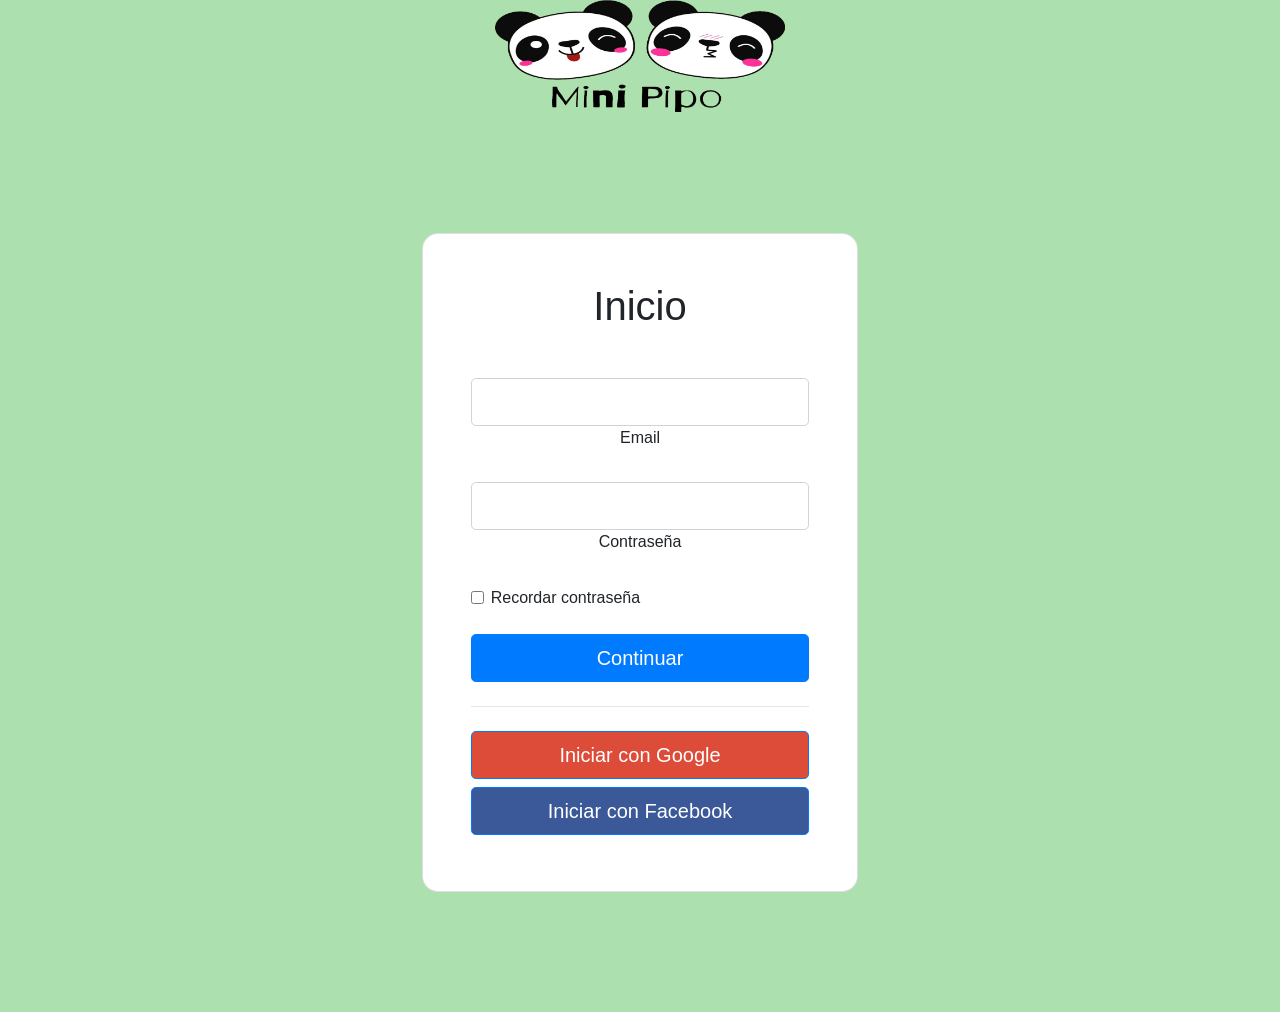
<file: Views/login.html>
<!DOCTYPE html>
<html lang="en">
<head>
    <meta charset="UTF-8">
    <meta http-equiv="X-UA-Compatible" content="IE=edge">
    <meta name="viewport" content="width=device-width, initial-scale=1.0">
    <link rel="icon" href="../Assets/imagenes/minipipo_logo.jpeg">
    <meta name="Keywords" content="ropa de bebe, ropa de beba, indumentaria de niños, indumentaria de bebe de un año, ropa para chicos, ropa para niñas, tienda de ropa campana, tienda de ropa de niños, compra de ropa bebes, comprar ropa niños, comprar ropa niñas, ">
    <meta name="author" content="Marcos Escobar">
    <meta name="description" content="Al completar el formulario nos pondremos en contacto lo mas rápido posible.">
    <link rel="preconnect" href="https://fonts.googleapis.com">
    <link rel="preconnect" href="https://fonts.gstatic.com" crossorigin>
    <link href="https://fonts.googleapis.com/css2?family=Titan+One&display=swap" rel="stylesheet">

    <!-- BOOTSTRAP -->
    <link rel="stylesheet" href="https://cdn.jsdelivr.net/npm/bootstrap@4.6.1/dist/css/bootstrap.min.css" integrity="sha384-zCbKRCUGaJDkqS1kPbPd7TveP5iyJE0EjAuZQTgFLD2ylzuqKfdKlfG/eSrtxUkn" crossorigin="anonymous">

    <!-- MI CSS -->
    <link rel="stylesheet" href="../css/css-bootstrap.css">
    <title>Login</title>
</head>
<body>
    <header class="container-fluid header">
        <div class="row d-flex justify-content-center align-items-center">
            <div class="col-lg-3 col-6"> 
                <a class="logo_central" href="../index.html" ><img class="img-fluid logo_central" src="../Assets/imagenes/minipipo_icon.png" alt="icono"></a> 
            </div>
        </div>
        <section class="vh-100">
            <div class="container py-5 h-100">
              <div class="row d-flex justify-content-center align-items-center h-100">
                <div class="col-12 col-md-8 col-lg-6 col-xl-5">
                  <div class="card shadow-2-strong" style="border-radius: 1rem;">
                    <div class="card-body p-5 text-center">
          
                      <h1 class="mb-5">Inicio</h1>
          
                      <div class="form-outline mb-4">
                        <input type="email" id="typeEmailX-2" class="form-control form-control-lg" />
                        <label class="form-label" for="typeEmailX-2">Email</label>
                      </div>
          
                      <div class="form-outline mb-4">
                        <input type="password" id="typePasswordX-2" class="form-control form-control-lg" />
                        <label class="form-label" for="typePasswordX-2">Contraseña</label>
                      </div>
          
                      <!-- Checkbox -->
                      <div class="form-check d-flex justify-content-start mb-4">
                        <input
                          class="form-check-input"
                          type="checkbox"
                          value=""
                          id="form1Example3"
                        />
                        <label class="form-check-label" for="form1Example3"> Recordar contraseña </label>
                      </div>
          
                      <button class="btn btn-primary btn-lg btn-block" type="submit">Continuar</button>
          
                      <hr class="my-4">
          
                      <button class="btn btn-lg btn-block btn-primary btn-google" type="submit"><i class="fab fa-google me-2"></i> Iniciar con Google</button>
                      <button class="btn btn-lg btn-block btn-primary mb-2" type="submit"><i class="fab fa-facebook-f me-2"></i>Iniciar con Facebook</button>
          
                    </div>
                  </div>
                </div>
              </div>
            </div>
          </section>
    </header>
    
</body>
</html>
</file>
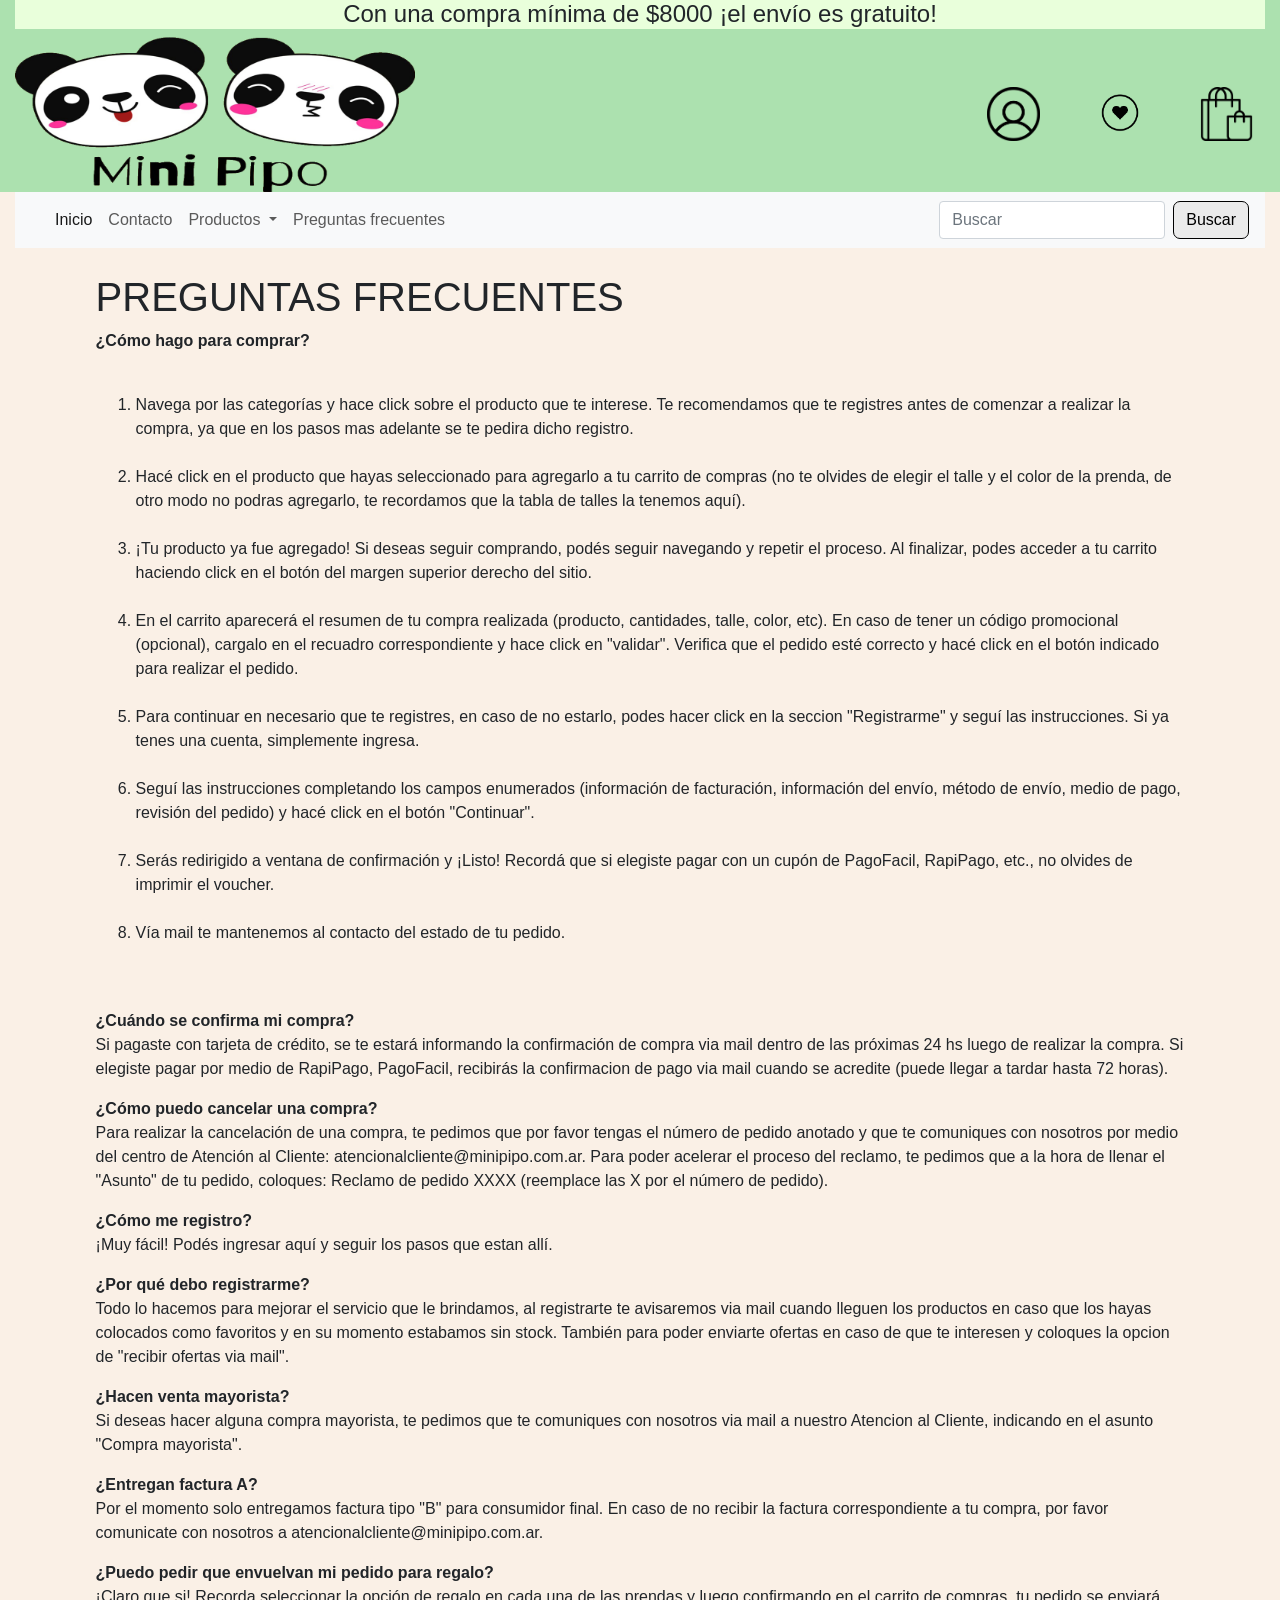
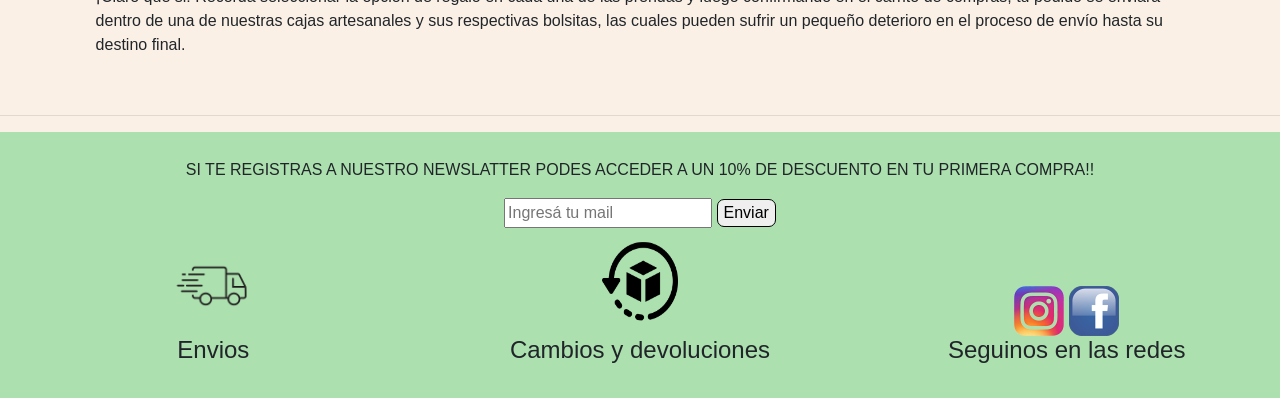
<file: Views/preguntas_frecuentes.html>
<!DOCTYPE html>
<html lang="en">
<head>
    <meta charset="UTF-8">
    <meta http-equiv="X-UA-Compatible" content="IE=edge">
    <meta name="viewport" content="width=device-width, initial-scale=1.0">
    <link rel="icon" href="../Assets/imagenes/minipipo_logo.jpeg">
    <meta name="Keywords" content="ropa de bebe, ropa de beba, indumentaria de niños, indumentaria de bebe de un año, ropa para chicos, ropa para niñas, tienda de ropa campana, tienda de ropa de niños, compra de ropa bebes, comprar ropa niños, comprar ropa niñas, ">
    <meta name="author" content="Marcos Escobar">
    <meta name="description" content="Aquí puedes encontrar una lista de las preguntas frecuentes.">

    <!-- BOOTSTRAP -->
    <link rel="stylesheet" href="https://cdn.jsdelivr.net/npm/bootstrap@4.6.1/dist/css/bootstrap.min.css" integrity="sha384-zCbKRCUGaJDkqS1kPbPd7TveP5iyJE0EjAuZQTgFLD2ylzuqKfdKlfG/eSrtxUkn" crossorigin="anonymous">

    <!-- AOS -->
    <link href="https://unpkg.com/aos@2.3.1/dist/aos.css" rel="stylesheet">

    <!-- MI CSS -->
    <link rel="stylesheet" href="../css/css-bootstrap.css">

    <title>Preguntas Frecuentes</title>
</head>
<body>
<!-- comienza el menú -->
    <header class="container-fluid header">
        <div class="row d-flex text-center">
            <div class="col-lg-12 col-12 newslatter ">
                <h4>Con una compra mínima de $8000 ¡el envío es gratuito!</h4>
            </div>
        </div>
        <div class="row d-flex justify-content-center align-items-center">
            <div class="col-lg-9 col-6"> 
                <a class="logo_central" href="../index.html" ><img class="img-fluid logo_central" src="../Assets/imagenes/minipipo_icon.png" alt="icono"></a> 
            </div>
            <div class="col-lg-1 col-2 text-center">
                <a href="login.html"><img class="icon" src="../Assets/imagenes/login.png" alt="login"></a>            
            </div>
            <div class="col-lg-1 col-2 text-center justify-content-center align-items-center">
                <a href="#"><img class="icon" src="../Assets/imagenes/favoritos.png" alt="favoritos"></a>
            </div>
            <div class="col-lg-1 col-2 text-center">
                <a href="checkout.html"><img class="icon" src="../Assets/imagenes/carrito.png" alt="carrito"/></a>
            </div>
        </div>
    </header>
    <div class="container-fluid">
        <div class="row">
            <div class="col-lg-12">
                <nav class="navbar navbar-expand-lg navbar-light bg-light">
                    <a class="navbar-brand" href="#"></a>
                    <button class="navbar-toggler" type="button" data-toggle="collapse" data-target="#navbarScroll" aria-controls="navbarScroll" aria-expanded="false" aria-label="Toggle navigation">
                        <span class="navbar-toggler-icon"></span>
                    </button>
                    <div class="collapse navbar-collapse" id="navbarScroll">
                        <ul class="navbar-nav mr-auto my-2 my-lg-0 navbar-nav-scroll" style="max-height: 100px;">
                            <li class="nav-item active">
                                <a class="nav-link" href="../index.html">Inicio<span class="sr-only">(current)</span></a>
                            </li>
                            <li class="nav-item">
                                <a class="nav-link" href="contacto.html">Contacto</a>
                            </li>
                            <li class="nav-item dropdown">
                                <a class="nav-link dropdown-toggle" href="productos.html" id="navbarScrollingDropdown" role="button" data-toggle="dropdown" aria-expanded="false">
                                Productos
                                </a>
                                <ul class="dropdown-menu" aria-labelledby="navbarScrollingDropdown">
                                    <li><a class="dropdown-item" href="productos_bebe.html">Niño</a></li>
                                    <li><a class="dropdown-item" href="productos_beba.html">Niña</a></li>
                                    <li><hr class="dropdown-divider"></li>
                                    <li><a class="dropdown-item" href="productos_bebito.html">Bebxs</a></li>
                                </ul>
                            </li>
                            <li class="nav-item">
                                <a class="nav-link" href="preguntas_frecuentes.html">Preguntas frecuentes</a>
                            </li>
                        </ul>
                        <form class="d-flex">
                        <input class="form-control mr-2" type="search" placeholder="Buscar" aria-label="Search">
                        <button class="btn btn-outline-success" type="submit">Buscar</button>
                        </form>
                    </div>
                </nav>
            </div>
        </div>       
    </div>
<!-- finaliza el menú -->
<!-- comienza contenido -->
    <main class="container" data-aos="fade-up" data-aos-duration="3000">
        <h1>PREGUNTAS FRECUENTES</h1>
            <p><b><span>¿Cómo hago para comprar?</span></b><br><br></p>
        <section>
            <div>
                <ol>
                    <li>Navega por las categorías y hace click sobre el producto que te interese. Te recomendamos que te registres antes de comenzar a realizar la compra, ya que en los pasos mas adelante se te pedira dicho registro.</li><br>
                    <li>Hacé click en el producto que hayas seleccionado para agregarlo a tu carrito de compras (no te olvides de elegir el talle y el color de la prenda, de otro modo no podras agregarlo, te recordamos que la tabla de talles la tenemos aquí).</li><br>
                    <li>¡Tu producto ya fue agregado! Si deseas seguir comprando, podés seguir navegando y repetir el proceso. Al finalizar, podes acceder a tu carrito haciendo click en el botón del margen superior derecho del sitio.</li><br>
                    <li>En el carrito aparecerá el resumen de tu compra realizada (producto, cantidades, talle, color, etc). En caso de tener un código promocional (opcional), cargalo en el recuadro correspondiente y hace click en "validar". Verifica que el pedido esté correcto y hacé click en el botón indicado para realizar el pedido.</li><br>
                    <li>Para continuar en necesario que te registres, en caso de no estarlo, podes hacer click en la seccion "Registrarme" y seguí las instrucciones. Si ya tenes una cuenta, simplemente ingresa.</li><br>
                    <li>Seguí las instrucciones completando los campos enumerados (información de facturación, información del envío, método de envío, medio de pago, revisión del pedido) y hacé click en el botón "Continuar".</li><br>
                    <li>Serás redirigido a ventana de confirmación y ¡Listo! Recordá que si elegiste pagar con un cupón de PagoFacil, RapiPago, etc., no olvides de imprimir el voucher.</li><br>
                    <li>Vía mail te mantenemos al contacto del estado de tu pedido.</li><br><br>
                </ol>
            </div>
        </section>
        <div>
            <span><b>¿Cuándo se confirma mi compra?</b></span>
                <p>Si pagaste con tarjeta de crédito, se te estará informando la confirmación de compra via mail dentro de las próximas 24 hs luego de realizar la compra. Si elegiste pagar por medio de RapiPago, PagoFacil, recibirás la confirmacion de pago via mail cuando se acredite (puede llegar a tardar hasta 72 horas).</p>  
        </div>
        <div>
            <span><b>¿Cómo puedo cancelar una compra?</b></span>
            <p>Para realizar la cancelación de una compra, te pedimos que por favor tengas el número de pedido anotado y que te comuniques con nosotros por medio del centro de Atención al Cliente: atencionalcliente@minipipo.com.ar. Para poder acelerar el proceso del reclamo, te pedimos que a la hora de llenar el "Asunto" de tu pedido, coloques: Reclamo de pedido XXXX (reemplace las X por el número de pedido).</p>
        </div>
        <div>
            <span><b>¿Cómo me registro?</b></span>
            <p>¡Muy fácil! Podés ingresar aquí y seguir los pasos que estan allí.</p>
        </div>
        <div>
            <span><b>¿Por qué debo registrarme?</b></span>
            <p>Todo lo hacemos para mejorar el servicio que le brindamos, al registrarte te avisaremos via mail cuando lleguen los productos en caso que los hayas colocados como favoritos y en su momento estabamos sin stock. También para poder enviarte ofertas en caso de que te interesen y coloques la opcion de "recibir ofertas via mail".</p>
        </div>
        <div>
            <span><b>¿Hacen venta mayorista?</b></span>
            <p>Si deseas hacer alguna compra mayorista, te pedimos que te comuniques con nosotros via mail a nuestro Atencion al Cliente, indicando en el asunto "Compra mayorista".</p>
        </div>
        <div>
            <span><b>¿Entregan factura A?</b></span>
            <p>Por el momento solo entregamos factura tipo "B" para consumidor final. En caso de no recibir la factura correspondiente a tu compra, por favor comunicate con nosotros a atencionalcliente@minipipo.com.ar.</p>
        </div>
        <div>
            <span><b>¿Puedo pedir que envuelvan mi pedido para regalo?</b></span>
            <p>¡Claro que si! Recorda seleccionar la opción de regalo en cada una de las prendas y luego confirmando en el carrito de compras, tu pedido se enviará dentro de una de nuestras cajas artesanales y sus respectivas bolsitas, las cuales pueden sufrir un pequeño deterioro en el proceso de envío hasta su destino final.</p>
        </div> 
    </main>
<!-- finaliza contenido -->
    <hr></hr>
<!-- comienza el footer -->
    <footer class="container-fluid footer">
        <div class="row d-flex justify-content-center align-items-end">
            <div class="col-lg-12 text-center">
                <p class="footer--newsletter">SI TE REGISTRAS A NUESTRO NEWSLATTER PODES ACCEDER A UN 10% DE DESCUENTO EN TU PRIMERA COMPRA!!</p>
            </div>
            <div class="col-lg-12 text-center">
                <form action="">
                    <label for="newslatter">
                        <input type="text" name="correo" placeholder="Ingresá tu mail"> 
                        <button class="boton" type="submit">Enviar</button>
                    </label>
                </form>
            </div>
            <div class="col-lg-4 text-center">
                <a href="envios.html"><img src="../Assets/imagenes/envios_icon.png" alt="envios_icon" class="icon_footer"></a>
                <h4>Envios</h4>
            </div>
            <div class="col-lg-4 text-center">
                <a href="cambios_y_devoluciones.html"><img src="../Assets/imagenes/devolucion.png" class="icon_footer" alt="cambios_y_devoluciones"></a>
                <h4>Cambios y devoluciones</h4>
            </div>
            <div class="col-lg-4 text-center">
                <a target="_blank" href="https://www.instagram.com/minipipo.kids/"><img src="../Assets/imagenes/rs_ig.png" class="rrss" alt="instagram/minipipo"/></a>
                <a target="_blank" href="https://www.facebook.com/minipipo.kids/"><img src="../Assets/imagenes/rs_fb.png" class="rrss" alt="facebook/minipipo" /></a>
                <h4>Seguinos en las redes</h4>
            </div>      
        </div>
    </footer>
<!-- finaliza el footer -->
<!-- SCRIPT BOOTSTRAP -->
    <script src="https://cdn.jsdelivr.net/npm/jquery@3.5.1/dist/jquery.slim.min.js" integrity="sha384-DfXdz2htPH0lsSSs5nCTpuj/zy4C+OGpamoFVy38MVBnE+IbbVYUew+OrCXaRkfj" crossorigin="anonymous"></script>
    <script src="https://cdn.jsdelivr.net/npm/bootstrap@4.6.1/dist/js/bootstrap.bundle.min.js" integrity="sha384-fQybjgWLrvvRgtW6bFlB7jaZrFsaBXjsOMm/tB9LTS58ONXgqbR9W8oWht/amnpF" crossorigin="anonymous"></script>
    <script src="https://unpkg.com/aos@2.3.1/dist/aos.js"></script>
    <script>
        AOS.init();
    </script>
</body>
</html>
</file>
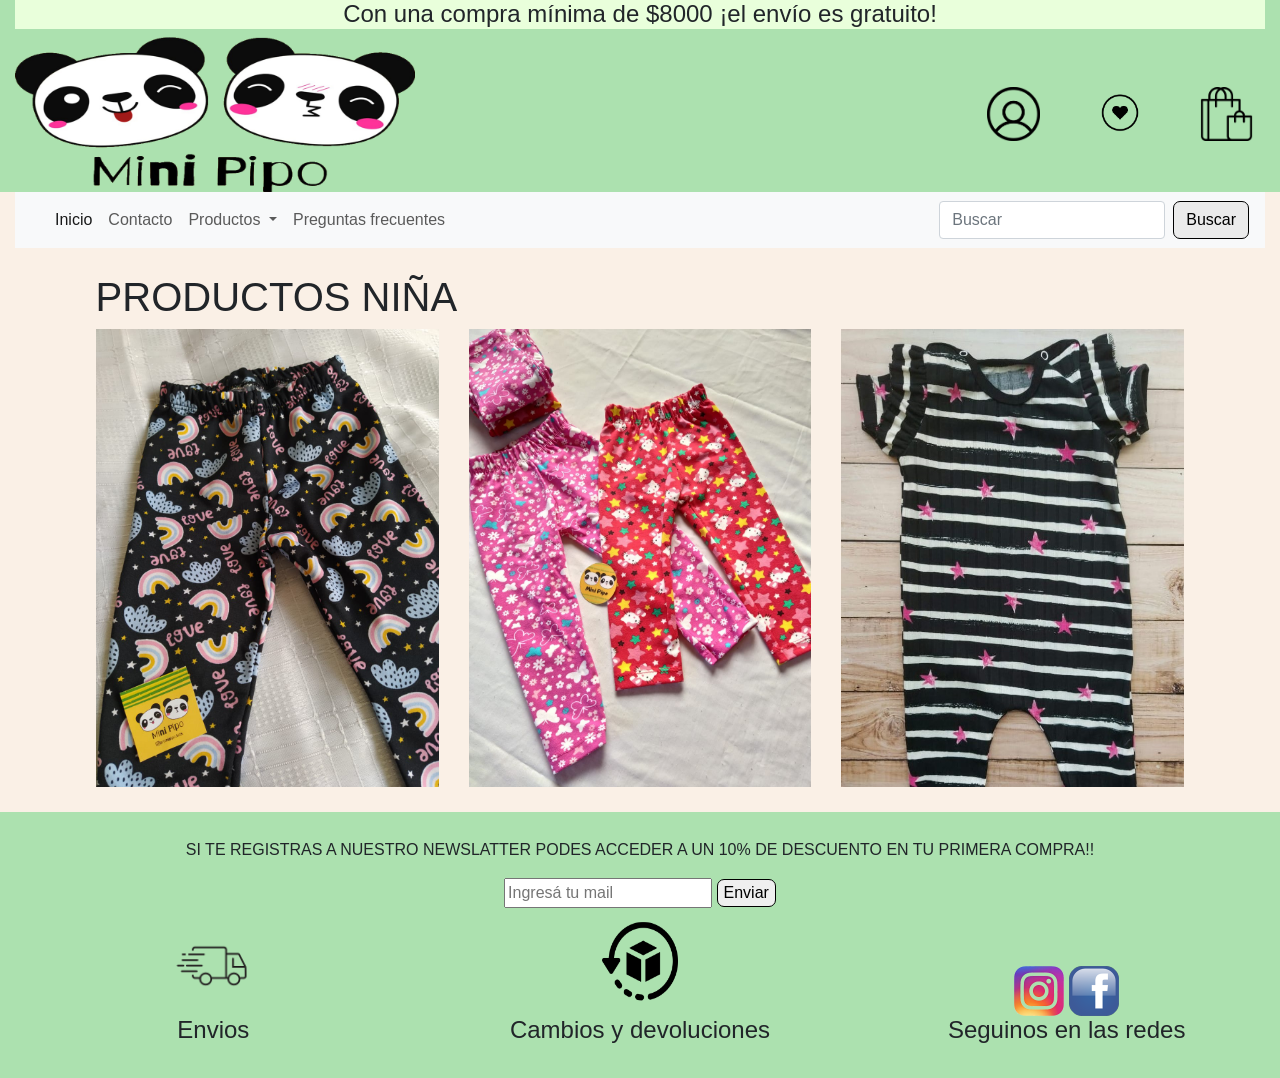
<file: Views/productos_beba.html>
<!DOCTYPE html>
<html lang="en">
<head>
    <meta charset="UTF-8">
    <meta http-equiv="X-UA-Compatible" content="IE=edge">
    <meta name="viewport" content="width=device-width, initial-scale=1.0">
    <link rel="icon" href="../Assets/imagenes/minipipo_logo.jpeg">
    <meta name="Keywords" content="ropa de bebe, ropa de beba, indumentaria de niños, indumentaria de bebe de un año, ropa para chicos, ropa para niñas, tienda de ropa campana, tienda de ropa de niños, compra de ropa bebes, comprar ropa niños, comprar ropa niñas, ">
    <meta name="author" content="Marcos Escobar">
    <meta name="description" content="Recordá que si realizas una compra mayor a $8000, el envío es gratuito!">
    <link rel="preconnect" href="https://fonts.googleapis.com">
    <link rel="preconnect" href="https://fonts.gstatic.com" crossorigin>
    <link href="https://fonts.googleapis.com/css2?family=Titan+One&display=swap" rel="stylesheet">

    <!-- AOS -->
    <link href="https://unpkg.com/aos@2.3.1/dist/aos.css" rel="stylesheet">
    
    <!-- BOOTSTRAP -->
    <link rel="stylesheet" href="https://cdn.jsdelivr.net/npm/bootstrap@4.6.1/dist/css/bootstrap.min.css" integrity="sha384-zCbKRCUGaJDkqS1kPbPd7TveP5iyJE0EjAuZQTgFLD2ylzuqKfdKlfG/eSrtxUkn" crossorigin="anonymous">

    <!-- MI CSS -->
    <link rel="stylesheet" href="../css/css-bootstrap.css">

    <title>Productos beba</title>
</head>
<body>
 <!-- comienza el menú -->
    <header class="container-fluid header">
        <div class="row d-flex text-center">
            <div class="col-lg-12 col-12 newslatter ">
                <h4>Con una compra mínima de $8000 ¡el envío es gratuito!</h4>
            </div>
        </div>
        <div class="row d-flex justify-content-center align-items-center">
            <div class="col-lg-9 col-6"> 
                <a class="logo_central" href="../index.html" ><img class="img-fluid logo_central" src="../Assets/imagenes/minipipo_icon.png" alt="icono"></a> 
            </div>
            <div class="col-lg-1 col-2 text-center">
                <a href="login.html"><img class="icon" src="../Assets/imagenes/login.png" alt="login"></a>            
            </div>
            <div class="col-lg-1 col-2 text-center justify-content-center align-items-center">
                <a href="#"><img class="icon" src="../Assets/imagenes/favoritos.png" alt="favoritos"></a>
            </div>
            <div class="col-lg-1 col-2 text-center">
                <a href="checkout.html"><img class="icon" src="../Assets/imagenes/carrito.png" alt="carrito"/></a>
            </div>
        </div>
    </header>
     <!-- comienza el menú -->
    <div class="container-fluid">
        <div class="row">
            <div class="col-lg-12">
                <nav class="navbar navbar-expand-lg navbar-light bg-light">
                    <a class="navbar-brand" href="#"></a>
                    <button class="navbar-toggler" type="button" data-toggle="collapse" data-target="#navbarScroll" aria-controls="navbarScroll" aria-expanded="false" aria-label="Toggle navigation">
                        <span class="navbar-toggler-icon"></span>
                    </button>
                    <div class="collapse navbar-collapse" id="navbarScroll">
                        <ul class="navbar-nav mr-auto my-2 my-lg-0 navbar-nav-scroll" style="max-height: 100px;">
                            <li class="nav-item active">
                                <a class="nav-link" href="../index.html">Inicio<span class="sr-only">(current)</span></a>
                            </li>
                            <li class="nav-item">
                                <a class="nav-link" href="contacto.html">Contacto</a>
                            </li>
                            <li class="nav-item dropdown">
                            <a class="nav-link dropdown-toggle" href="productos.html" id="navbarScrollingDropdown" role="button" data-toggle="dropdown" aria-expanded="false">
                            Productos
                            </a>
                            <ul class="dropdown-menu" aria-labelledby="navbarScrollingDropdown">
                                <li><a class="dropdown-item" href="productos_bebe.html">Niño</a></li>
                                <li><a class="dropdown-item" href="productos_beba.html">Niña</a></li>
                                <li><hr class="dropdown-divider"></li>
                                <li><a class="dropdown-item" href="productos_bebito.html">Bebxs</a></li>
                            </ul>
                            </li>
                            <li class="nav-item">
                                <a class="nav-link" href="preguntas_frecuentes.html">Preguntas frecuentes</a>
                            </li>
                        </ul>
                        <form class="d-flex">
                        <input class="form-control mr-2" type="search" placeholder="Buscar" aria-label="Search">
                        <button class="btn btn-outline-success" type="submit">Buscar</button>
                        </form>
                    </div>
                </nav>
            </div>
        </div>       
    </div>
<!-- finaliza el menú -->
    <main class="container">
        <h1>PRODUCTOS NIÑA</h1>
        <div class="row d-flex justify-content-center align-content-center">
            <div class="col-lg-4" data-aos="zoom-in">
                <img src="../Assets/imagenes/pantalon_negro_niña.jpeg" class="producto" alt="beba_1">
            </div>
            <div class="col-lg-4" data-aos="zoom-in">
                <img src="../Assets/imagenes/pantalon_niña.jpeg" class="producto" alt="beba_2">
            </div>
            <div class="col-lg-4" data-aos="zoom-in">
                <img src="../Assets/imagenes/enterito_negro.jpg" class="producto" alt="beba_3">
            </div>
        </div>
    </main>
    <!-- comienza el footer -->
    <footer class="container-fluid footer">
        <div class="row d-flex justify-content-center align-items-end">
            <div class="col-lg-12 text-center">
                <p class="footer--newsletter">SI TE REGISTRAS A NUESTRO NEWSLATTER PODES ACCEDER A UN 10% DE DESCUENTO EN TU PRIMERA COMPRA!!</p>
            </div>
            <div class="col-lg-12 text-center">
                <form action="">
                    <label for="newslatter">
                        <input type="text" name="correo" placeholder="Ingresá tu mail"> 
                        <button class="boton" type="submit">Enviar</button>
                    </label>
                </form>
            </div>
            <div class="col-lg-4 text-center">
                <a href="envios.html"><img src="../Assets/imagenes/envios_icon.png" alt="envios_icon" class="icon_footer"></a>
                <h4>Envios</h4>
            </div>
            <div class="col-lg-4 text-center">
                <a href="cambios_y_devoluciones.html"><img src="../Assets/imagenes/devolucion.png" class="icon_footer" alt="cambios_y_devoluciones"></a>
                <h4>Cambios y devoluciones</h4>
            </div>
            <div class="col-lg-4 text-center">
                <a target="_blank" href="https://www.instagram.com/minipipo.kids/"><img src="../Assets/imagenes/rs_ig.png" class="rrss" alt="instagram/minipipo"/></a>
                <a target="_blank" href="https://www.facebook.com/minipipo.kids/"><img src="../Assets/imagenes/rs_fb.png" class="rrss" alt="facebook/minipipo" /></a>
                <h4>Seguinos en las redes</h4>
            </div>      
        </div>
    </footer>

<!-- finaliza el footer -->
<!-- SCRIPT BOOTSTRAP -->
    <script src="https://cdn.jsdelivr.net/npm/jquery@3.5.1/dist/jquery.slim.min.js" integrity="sha384-DfXdz2htPH0lsSSs5nCTpuj/zy4C+OGpamoFVy38MVBnE+IbbVYUew+OrCXaRkfj" crossorigin="anonymous"></script>
    <script src="https://cdn.jsdelivr.net/npm/bootstrap@4.6.1/dist/js/bootstrap.bundle.min.js" integrity="sha384-fQybjgWLrvvRgtW6bFlB7jaZrFsaBXjsOMm/tB9LTS58ONXgqbR9W8oWht/amnpF" crossorigin="anonymous"></script>

<!-- SCRIPT AOS -->
    <script src="https://unpkg.com/aos@2.3.1/dist/aos.js"></script>
    <script>
        AOS.init();
    </script>

</body>
</html>
</file>
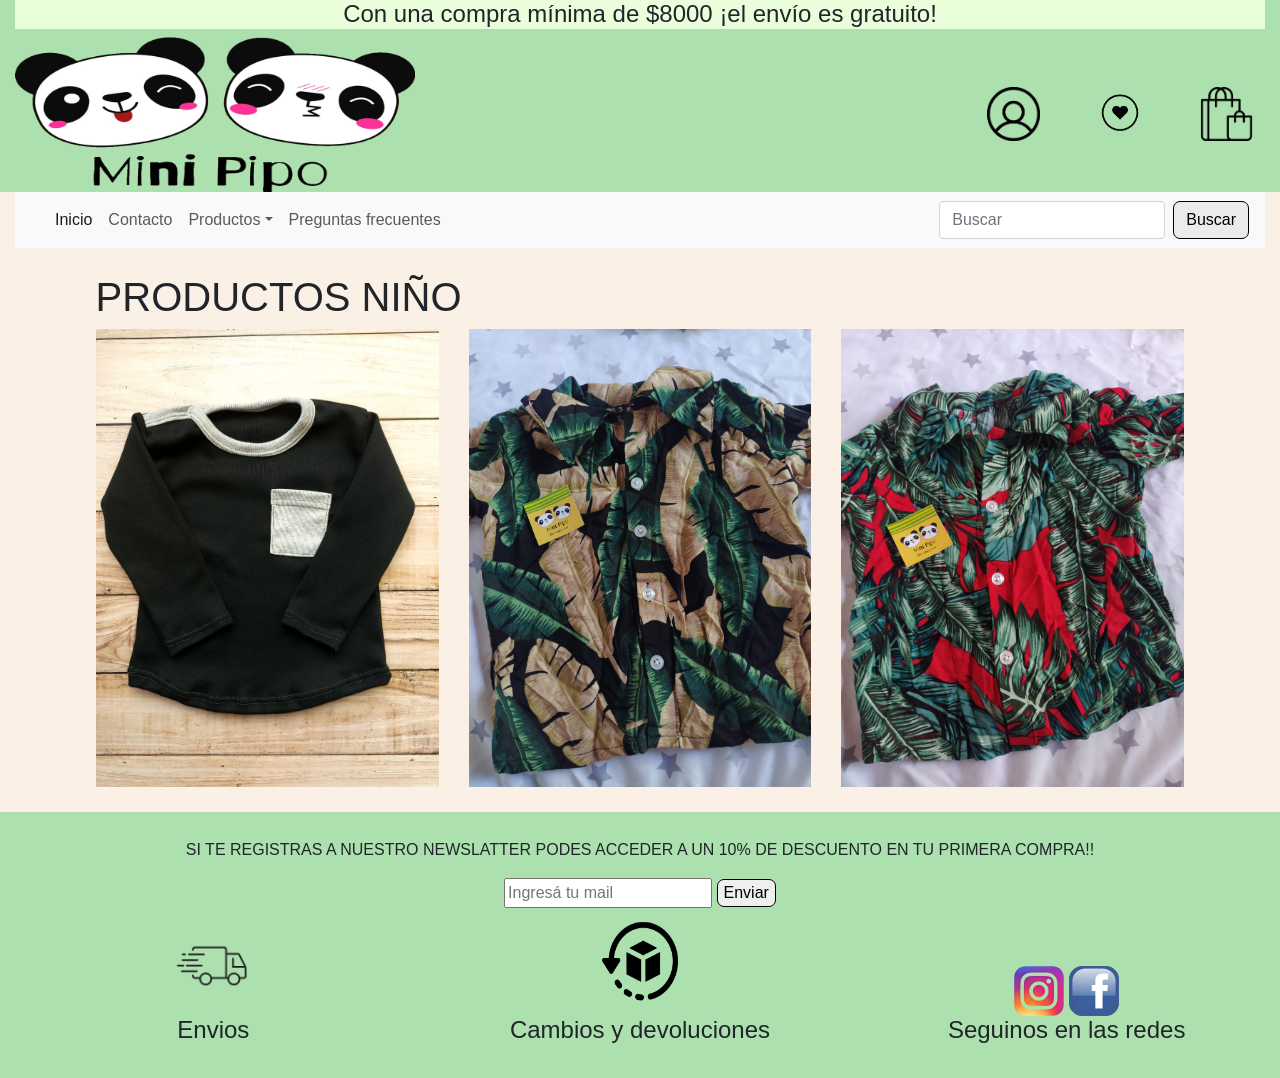
<file: Views/productos_bebe.html>
<!DOCTYPE html>
<html lang="en">
<head>
    <meta charset="UTF-8">
    <meta http-equiv="X-UA-Compatible" content="IE=edge">
    <meta name="viewport" content="width=device-width, initial-scale=1.0">
    <link rel="icon" href="../Assets/imagenes/minipipo_logo.jpeg">
    <meta name="Keywords" content="ropa de bebe, ropa de beba, indumentaria de niños, indumentaria de bebe de un año, ropa para chicos, ropa para niñas, tienda de ropa campana, tienda de ropa de niños, compra de ropa bebes, comprar ropa niños, comprar ropa niñas, ">
    <meta name="author" content="Marcos Escobar">
    <meta name="description" content="Recordá que si realizas una compra mayor a $8000, el envío es gratuito!">
    <link rel="preconnect" href="https://fonts.googleapis.com">
    <link rel="preconnect" href="https://fonts.gstatic.com" crossorigin>
    <link href="https://fonts.googleapis.com/css2?family=Titan+One&display=swap" rel="stylesheet">
    
    <!-- AOS -->
    <link href="https://unpkg.com/aos@2.3.1/dist/aos.css" rel="stylesheet">

    <!-- BOOTSTRAP -->
    <link rel="stylesheet" href="https://cdn.jsdelivr.net/npm/bootstrap@4.6.1/dist/css/bootstrap.min.css" integrity="sha384-zCbKRCUGaJDkqS1kPbPd7TveP5iyJE0EjAuZQTgFLD2ylzuqKfdKlfG/eSrtxUkn" crossorigin="anonymous">

    <!-- MI CSS -->
    <link rel="stylesheet" href="../css/css-bootstrap.css">
    <title>Productos bebe</title>
</head>
<body>
<!-- comienza el menú -->
    <header class="container-fluid header">
        <div class="row d-flex text-center">
            <div class="col-lg-12 col-12 newslatter ">
                <h4>Con una compra mínima de $8000 ¡el envío es gratuito!</h4>
            </div>
        </div>
        <div class="row d-flex justify-content-center align-items-center">
            <div class="col-lg-9 col-6"> 
                <a class="logo_central" href="../index.html" ><img class="img-fluid logo_central" src="../Assets/imagenes/minipipo_icon.png" alt="icono"></a> 
            </div>
            <div class="col-lg-1 col-2 text-center">
                <a href="login.html"><img class="icon" src="../Assets/imagenes/login.png" alt="login"></a>            
            </div>
            <div class="col-lg-1 col-2 text-center justify-content-center align-items-center">
               <a href="#"><img class="icon" src="../Assets/imagenes/favoritos.png" alt="favoritos"></a>
            </div>
            <div class="col-lg-1 col-2 text-center">
                <a href="checkout.html"><img class="icon" src="../Assets/imagenes/carrito.png" alt="carrito"/></a>
            </div>
        </div>
    </header>
<!-- comienza el menú -->
    <div class="container-fluid">
        <div class="row">
            <div class="col-lg-12">
                <nav class="navbar navbar-expand-lg navbar-light bg-light">
                    <a class="navbar-brand" href="#"></a>
                    <button class="navbar-toggler" type="button" data-toggle="collapse" data-target="#navbarScroll" aria-controls="navbarScroll" aria-expanded="false" aria-label="Toggle navigation">
                        <span class="navbar-toggler-icon"></span>
                    </button>
                    <div class="collapse navbar-collapse" id="navbarScroll">
                        <ul class="navbar-nav mr-auto my-2 my-lg-0 navbar-nav-scroll" style="max-height: 100px;">
                            <li class="nav-item active">
                                <a class="nav-link" href="../index.html">Inicio<span class="sr-only">(current)</span></a>
                            </li>
                            <li class="nav-item">
                                <a class="nav-link" href="contacto.html">Contacto</a>
                            </li>
                            <li class="nav-item dropdown">
                                <a class="nav-link dropdown-toggle" href="productos.html" id="navbarScrollingDropdown" role="button" data-toggle="dropdown" aria-expanded="false">Productos</a>
                            <ul class="dropdown-menu" aria-labelledby="navbarScrollingDropdown">
                                <li><a class="dropdown-item" href="productos_bebe.html">Niño</a></li>
                                <li><a class="dropdown-item" href="productos_beba.html">Niña</a></li>
                                <li><hr class="dropdown-divider"></li>
                                <li><a class="dropdown-item" href="productos_bebito.html">Bebxs</a></li>
                            </ul>
                            </li>
                            <li class="nav-item">
                                <a class="nav-link" href="preguntas_frecuentes.html">Preguntas frecuentes</a>
                            </li>
                        </ul>
                        <form class="d-flex">
                        <input class="form-control mr-2" type="search" placeholder="Buscar" aria-label="Search">
                        <button class="btn btn-outline-success" type="submit">Buscar</button>
                        </form>
                    </div>
                </nav>
            </div>
        </div>       
    </div>
<!-- finaliza el menú -->
    <main class="container">
        <h1>PRODUCTOS NIÑO</h1>
        <div class="row d-flex justify-content-center align-content-center">
            <div class="col-lg-4" data-aos="zoom-in">
                <img src="../Assets/imagenes/buzo_negro_bebe.jpeg" class="producto" alt="remeritas_bebe">
            </div>
            <div class="col-lg-4" data-aos="zoom-in">
                <img src="../Assets/imagenes/camisa_tropical_nene.jpeg" class="producto" alt="remeritas_bebe">
            </div>
            <div class="col-lg-4" data-aos="zoom-in">
                <img src="../Assets/imagenes/camisa_floreada_nene.jpeg" class="producto" alt="remeritas_bebe">
            </div>
        </div>
    </main>  
<!-- comienza el footer -->
    <footer class="container-fluid footer">
        <div class="row d-flex justify-content-center align-items-end">
            <div class="col-lg-12 text-center">
                <p class="footer--newsletter">SI TE REGISTRAS A NUESTRO NEWSLATTER PODES ACCEDER A UN 10% DE DESCUENTO EN TU PRIMERA COMPRA!!</p>
            </div>
            <div class="col-lg-12 text-center">
                <form action="">
                    <label for="newslatter">
                        <input type="text" name="correo" placeholder="Ingresá tu mail"> 
                        <button class="boton" type="submit">Enviar</button>
                    </label>
                </form>
            </div>
            <div class="col-lg-4 text-center">
                <a href="envios.html"><img src="../Assets/imagenes/envios_icon.png" alt="envios_icon" class="icon_footer"></a>
                <h4>Envios</h4>
            </div>
            <div class="col-lg-4 text-center">
                <a href="cambios_y_devoluciones.html"><img src="../Assets/imagenes/devolucion.png" class="icon_footer" alt="cambios_y_devoluciones"></a>
                <h4>Cambios y devoluciones</h4>
            </div>
            <div class="col-lg-4 text-center">
                <a target="_blank" href="https://www.instagram.com/minipipo.kids/"><img src="../Assets/imagenes/rs_ig.png" class="rrss" alt="instagram/minipipo"/></a>
                <a target="_blank" href="https://www.facebook.com/minipipo.kids/"><img src="../Assets/imagenes/rs_fb.png" class="rrss" alt="facebook/minipipo" /></a>
                <h4>Seguinos en las redes</h4>
            </div>      
        </div>
    </footer>
<!-- finaliza el footer -->
<!-- SCRIPT BOOTSTRAP -->
    <script src="https://cdn.jsdelivr.net/npm/jquery@3.5.1/dist/jquery.slim.min.js" integrity="sha384-DfXdz2htPH0lsSSs5nCTpuj/zy4C+OGpamoFVy38MVBnE+IbbVYUew+OrCXaRkfj" crossorigin="anonymous"></script>
    <script src="https://cdn.jsdelivr.net/npm/bootstrap@4.6.1/dist/js/bootstrap.bundle.min.js" integrity="sha384-fQybjgWLrvvRgtW6bFlB7jaZrFsaBXjsOMm/tB9LTS58ONXgqbR9W8oWht/amnpF" crossorigin="anonymous"></script>
    
<!-- SCRIPT AOS --> 
    <script src="https://unpkg.com/aos@2.3.1/dist/aos.js"></script>
    <script>
        AOS.init();
    </script>

</body>
</html>
</file>
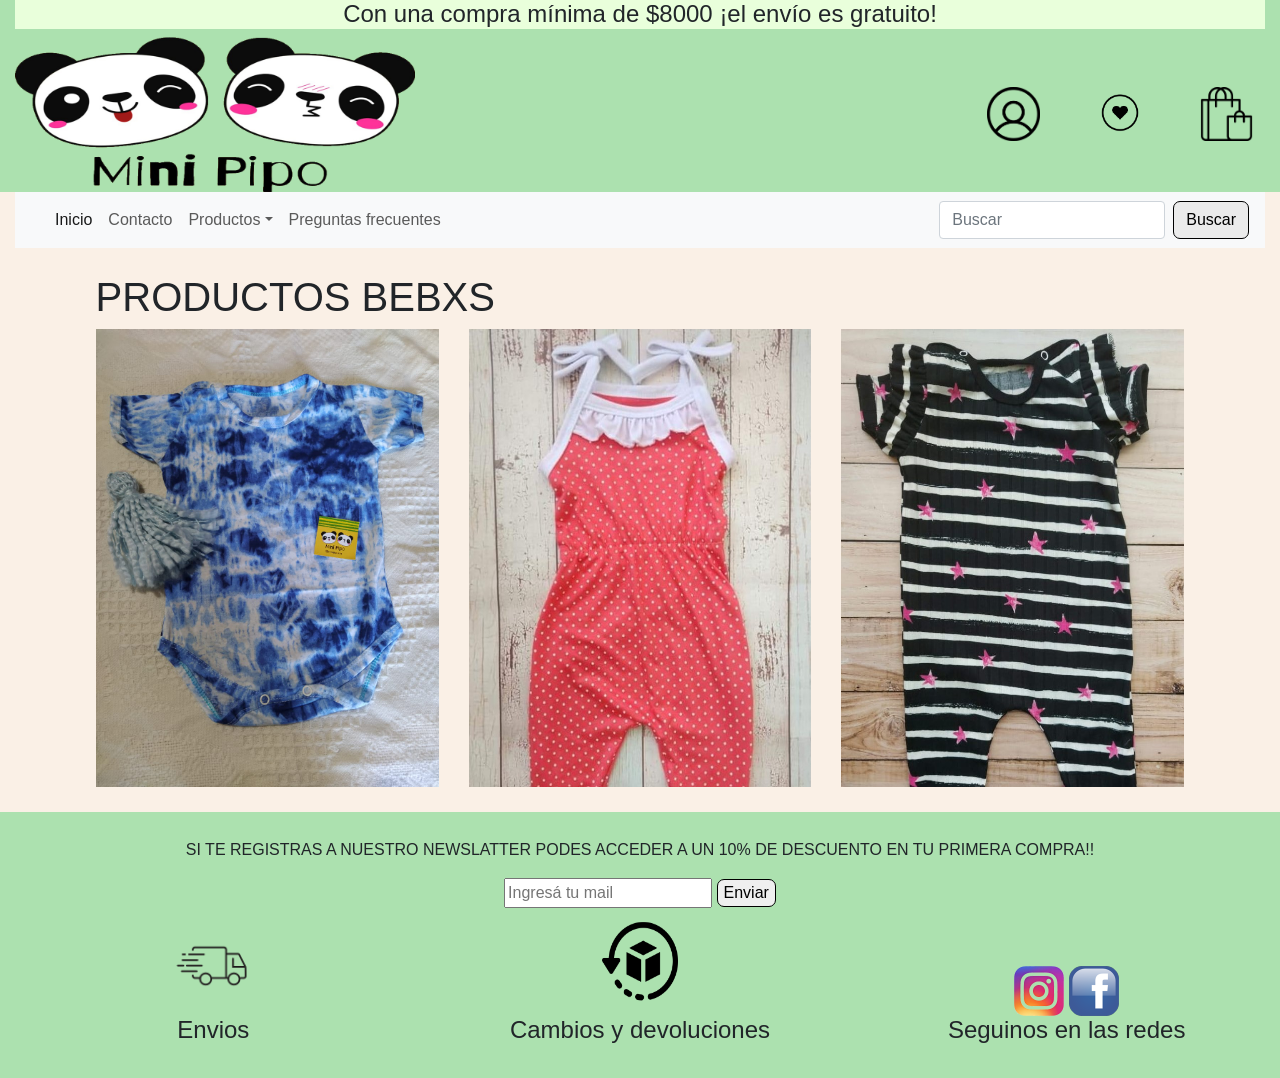
<file: Views/productos_bebito.html>
<!DOCTYPE html>
<html lang="en">
<head>
    <meta charset="UTF-8">
    <meta http-equiv="X-UA-Compatible" content="IE=edge">
    <meta name="viewport" content="width=device-width, initial-scale=1.0">
    <link rel="icon" href="../Assets/imagenes/minipipo_logo.jpeg">
    <meta name="Keywords" content="ropa de bebe, ropa de beba, indumentaria de niños, indumentaria de bebe de un año, ropa para chicos, ropa para niñas, tienda de ropa campana, tienda de ropa de niños, compra de ropa bebes, comprar ropa niños, comprar ropa niñas, ">
    <meta name="author" content="Marcos Escobar">
    <meta name="description" content="Recordá que si realizas una compra mayor a $8000, el envío es gratuito!">
    <link rel="preconnect" href="https://fonts.googleapis.com">
    <link rel="preconnect" href="https://fonts.gstatic.com" crossorigin>
    <link href="https://fonts.googleapis.com/css2?family=Titan+One&display=swap" rel="stylesheet">
    
    <!-- AOS -->
    <link href="https://unpkg.com/aos@2.3.1/dist/aos.css" rel="stylesheet">

    <!-- BOOTSTRAP -->
    <link rel="stylesheet" href="https://cdn.jsdelivr.net/npm/bootstrap@4.6.1/dist/css/bootstrap.min.css" integrity="sha384-zCbKRCUGaJDkqS1kPbPd7TveP5iyJE0EjAuZQTgFLD2ylzuqKfdKlfG/eSrtxUkn" crossorigin="anonymous">

    <!-- MI CSS -->
    <link rel="stylesheet" href="../css/css-bootstrap.css">
    <title>Productos bebe</title>
</head>
<body>
<!-- comienza el menú -->
    <header class="container-fluid header">
        <div class="row d-flex text-center">
            <div class="col-lg-12 col-12 newslatter ">
                <h4>Con una compra mínima de $8000 ¡el envío es gratuito!</h4>
            </div>
        </div>
        <div class="row d-flex justify-content-center align-items-center">
            <div class="col-lg-9 col-6"> 
                <a class="logo_central" href="../index.html" ><img class="img-fluid logo_central" src="../Assets/imagenes/minipipo_icon.png" alt="icono"></a> 
            </div>
            <div class="col-lg-1 col-2 text-center">
                <a href="login.html"><img class="icon" src="../Assets/imagenes/login.png" alt="login"></a>            
            </div>
            <div class="col-lg-1 col-2 text-center justify-content-center align-items-center">
                <a href="#"><img class="icon" src="../Assets/imagenes/favoritos.png" alt="favoritos"></a>
            </div>
            <div class="col-lg-1 col-2 text-center">
                <a href="checkout.html"><img class="icon" src="../Assets/imagenes/carrito.png" alt="carrito"/></a>
            </div>
        </div>
    </header>
<!-- comienza el menú -->
    <div class="container-fluid">
        <div class="row">
            <div class="col-lg-12">
                <nav class="navbar navbar-expand-lg navbar-light bg-light">
                    <a class="navbar-brand" href="#"></a>
                    <button class="navbar-toggler" type="button" data-toggle="collapse" data-target="#navbarScroll" aria-controls="navbarScroll" aria-expanded="false" aria-label="Toggle navigation">
                        <span class="navbar-toggler-icon"></span>
                    </button>
                    <div class="collapse navbar-collapse" id="navbarScroll">
                        <ul class="navbar-nav mr-auto my-2 my-lg-0 navbar-nav-scroll" style="max-height: 100px;">
                            <li class="nav-item active">
                                <a class="nav-link" href="../index.html">Inicio<span class="sr-only">(current)</span></a>
                            </li>
                            <li class="nav-item">
                                <a class="nav-link" href="contacto.html">Contacto</a>
                            </li>
                            <li class="nav-item dropdown">
                                <a class="nav-link dropdown-toggle" href="productos.html" id="navbarScrollingDropdown" role="button" data-toggle="dropdown" aria-expanded="false">Productos</a>
                            <ul class="dropdown-menu" aria-labelledby="navbarScrollingDropdown">
                                <li><a class="dropdown-item" href="productos_bebe.html">Niño</a></li>
                                <li><a class="dropdown-item" href="productos_beba.html">Niña</a></li>
                                <li><hr class="dropdown-divider"></li>
                                <li><a class="dropdown-item" href="productos_bebito.html">Bebxs</a></li>
                            </ul>
                            </li>
                            <li class="nav-item">
                                <a class="nav-link" href="preguntas_frecuentes.html">Preguntas frecuentes</a>
                            </li>
                        </ul>
                        <form class="d-flex">
                        <input class="form-control mr-2" type="search" placeholder="Buscar" aria-label="Search">
                        <button class="btn btn-outline-success" type="submit">Buscar</button>
                        </form>
                    </div>
                </nav>
            </div>
        </div>       
    </div>
<!-- finaliza el menú -->
    <main class="container">
        <h1>PRODUCTOS BEBXS</h1>
        <div class="row d-flex justify-content-center align-content-center">
            <div class="col-lg-4" data-aos="zoom-in">
                <img src="../Assets/imagenes/remerita_celeste_bebe.jpeg" class="producto" alt="remeritas_bebe">
            </div>
            <div class="col-lg-4" data-aos="zoom-in">
                <img src="../Assets/imagenes/enterito_rojo.jpg" class="producto" alt="remeritas_bebe">
            </div>
            <div class="col-lg-4" data-aos="zoom-in">
                <img src="../Assets/imagenes/enterito_negro.jpg" class="producto" alt="remeritas_bebe">
            </div>
        </div>
    </main>  
<!-- comienza el footer -->
    <footer class="container-fluid footer">
        <div class="row d-flex justify-content-center align-items-end">
            <div class="col-lg-12 text-center">
                <p class="footer--newsletter">SI TE REGISTRAS A NUESTRO NEWSLATTER PODES ACCEDER A UN 10% DE DESCUENTO EN TU PRIMERA COMPRA!!</p>
            </div>
            <div class="col-lg-12 text-center">
                <form action="">
                    <label for="newslatter">
                        <input type="text" name="correo" placeholder="Ingresá tu mail"> 
                        <button class="boton" type="submit">Enviar</button>
                    </label>
                </form>
            </div>
            <div class="col-lg-4 text-center">
                <a href="envios.html"><img src="../Assets/imagenes/envios_icon.png" alt="envios_icon" class="icon_footer"></a>
                <h4>Envios</h4>
            </div>
            <div class="col-lg-4 text-center">
                <a href="cambios_y_devoluciones.html"><img src="../Assets/imagenes/devolucion.png" class="icon_footer" alt="cambios_y_devoluciones"></a>
                <h4>Cambios y devoluciones</h4>
            </div>
            <div class="col-lg-4 text-center">
                <a target="_blank" href="https://www.instagram.com/minipipo.kids/"><img src="../Assets/imagenes/rs_ig.png" class="rrss" alt="instagram/minipipo"/></a>
                <a target="_blank" href="https://www.facebook.com/minipipo.kids/"><img src="../Assets/imagenes/rs_fb.png" class="rrss" alt="facebook/minipipo" /></a>
                <h4>Seguinos en las redes</h4>
            </div>      
        </div>
    </footer>
<!-- finaliza el footer -->
<!-- SCRIPT BOOTSTRAP -->
    <script src="https://cdn.jsdelivr.net/npm/jquery@3.5.1/dist/jquery.slim.min.js" integrity="sha384-DfXdz2htPH0lsSSs5nCTpuj/zy4C+OGpamoFVy38MVBnE+IbbVYUew+OrCXaRkfj" crossorigin="anonymous"></script>
    <script src="https://cdn.jsdelivr.net/npm/bootstrap@4.6.1/dist/js/bootstrap.bundle.min.js" integrity="sha384-fQybjgWLrvvRgtW6bFlB7jaZrFsaBXjsOMm/tB9LTS58ONXgqbR9W8oWht/amnpF" crossorigin="anonymous"></script>

<!-- SCRIPT AOS -->
    <script src="https://unpkg.com/aos@2.3.1/dist/aos.js"></script>
    <script>
        AOS.init();
    </script>

</body>
</html>
</file>
